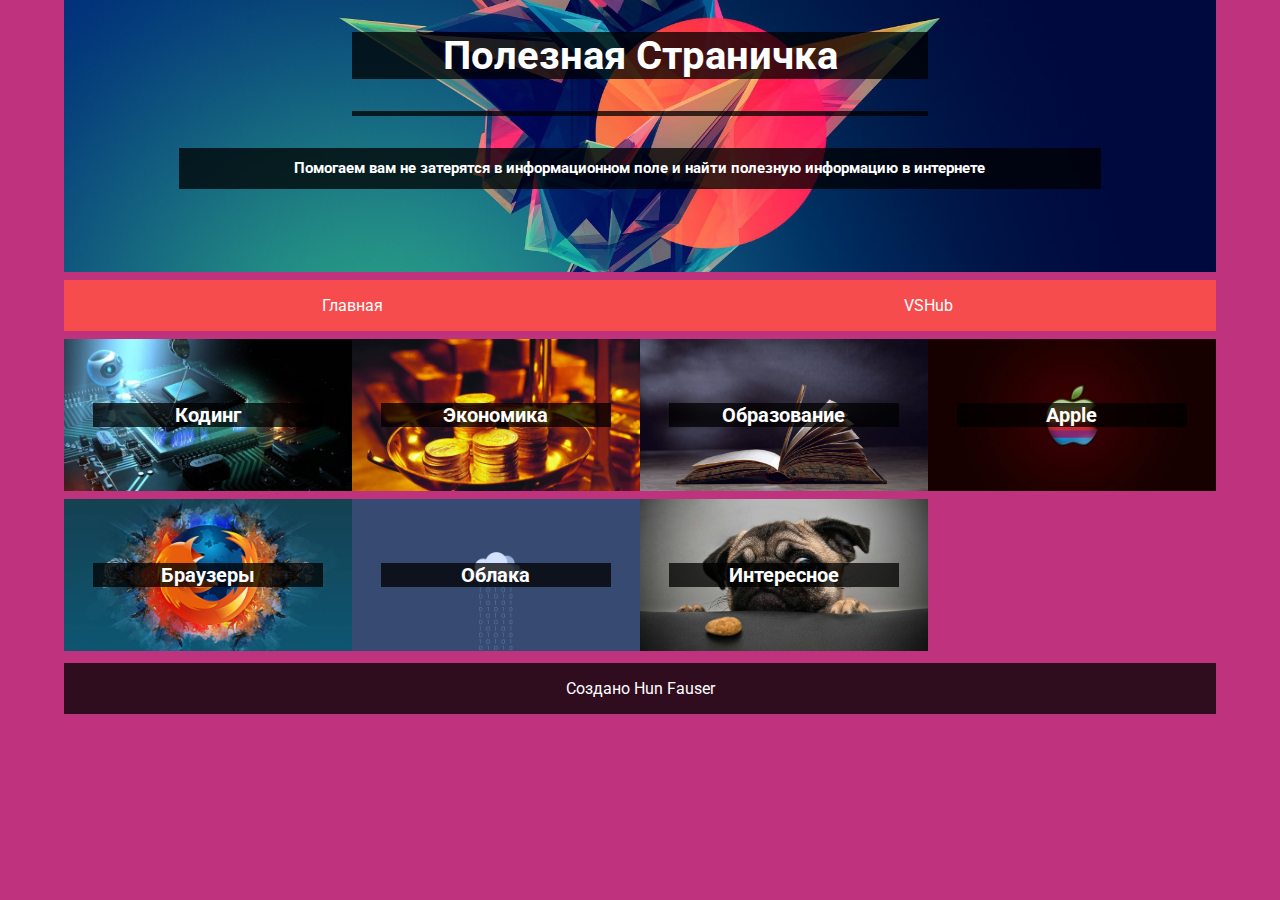
<file: index.html>
<!doctype html>
<html lang="en">
<head>
	<meta charset="UTF-8">
	<title>Полезная Страничка</title>
	<link rel="stylesheet" href="style.css">
</head>
<body>
	<div class="container">

		<header id="main-page">
			<h1>Полезная Страничка</h1>
			<div class="line"></div>
			<h3 class="description">Помогаем вам не затерятся в информационном поле и найти полезную информацию в интернете</h3>
		</header>

		<nav>
			<ul>
				<a href="#"><li>Главная</li></a><!--
			 --><a href="http://vshub.wordpress.com" target="_blank"><li>VSHub</li></a>
			</ul>
		</nav>

		<a href="coding.html"><div class="section" id="coding-page">
			<h2>Кодинг</h2>
		</div></a><!--
	 --><a href="economic.html"><div class="section" id="economic-page">
			<h2>Экономика</h2>
		</div><!--
	 --><a href="education.html"><div class="section" id="education-page">
			<h2>Образование</h2>
		</div><!--
	 --><a href="apple.html"><div class="section" id="apple-page">
			<h2>Apple</h2>
		</div><!--
	 --><a href="browser.html"><div class="section" id="browser-page">
			<h2>Браузеры</h2>
		</div><!--
	 --><a href="cloud.html"><div class="section" id="cloud-page">
			<h2>Облака</h2>
		</div></a><!--
	 --><a href="interesting.html"><div class="section" id="interesting-page">
			<h2>Интересное</h2>
		</div></a>

		<footer>Создано Hun Fauser</footer>
	</div>
</body>
</html>
</file>
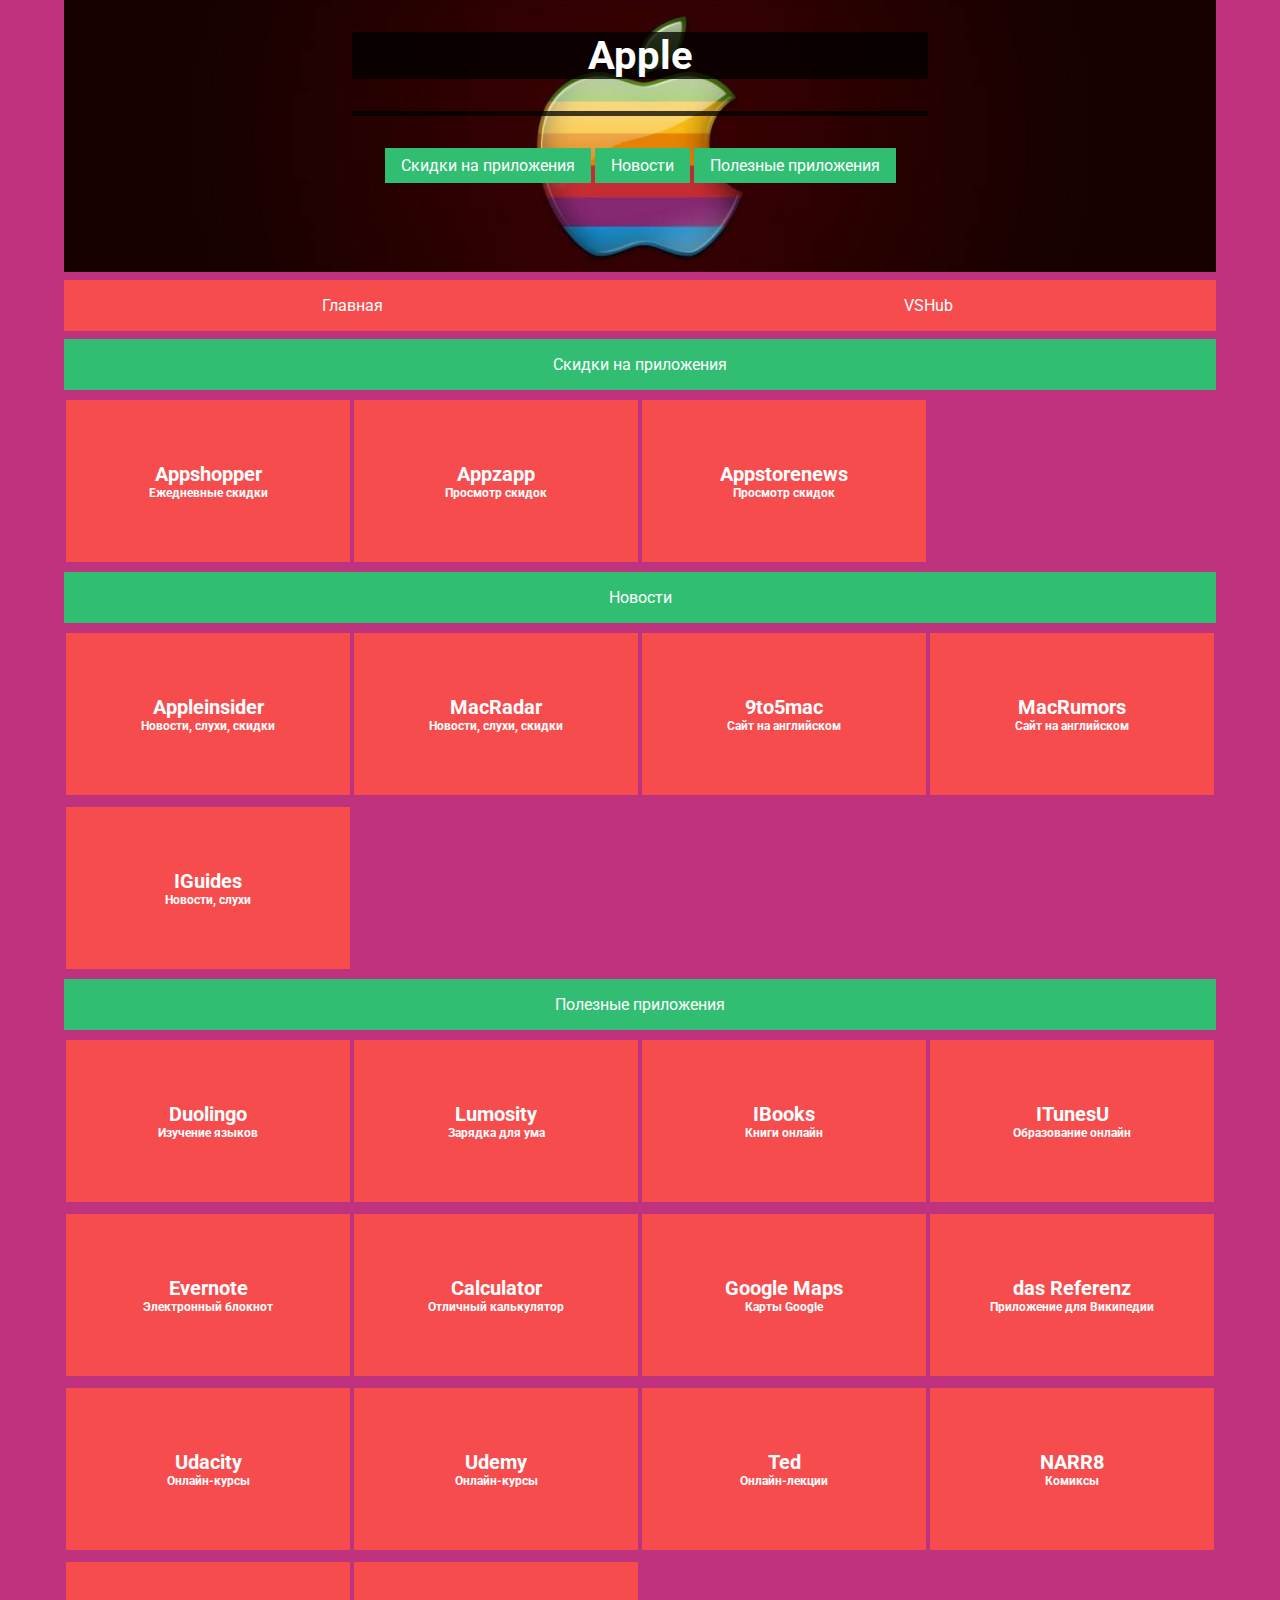
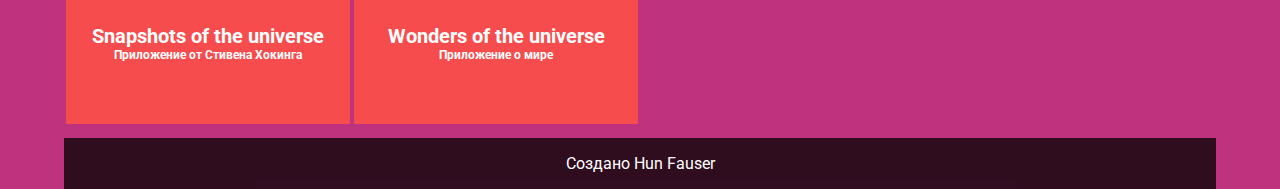
<file: apple.html>
<!doctype html>
<html lang="en">
<head>
	<meta charset="UTF-8">
	<title>Apple</title>
	<link rel="stylesheet" href="style.css">
</head>
<body>
    <div class="container">

		<header id="apple-page">
			<h1>Apple</h1>
			<div class="line"></div>
			<a href="#sales"><p class="nav-links">Скидки на приложения</p></a>
			<a href="#news"><p class="nav-links">Новости</p></a>
			<a href="#useful-apps"><p class="nav-links">Полезные приложения</p></a>
		</header>

		<nav>
			<ul>
				<a href="index.html"><li>Главная</li></a><!--
			 --><a href="http://vshub.wordpress.com" target="_blank"><li>VSHub</li></a>
			</ul>
		</nav>

		<div class="section-group" id="sales">Скидки на приложения</div>
		    <a href="http://appshopper.com/"><div class="section article">
				<h2>Appshopper</h2>
				<h3>Ежедневные скидки</h3>
			</div></a><!--
	     --><a href="http://appzapp.us/Index.html"><div class="section article">
				<h2>Appzapp</h2>
				<h3>Просмотр скидок</h3>
			</div></a><!--
	     --><a href="http://appstorenews.ru/deals/?cst=1"><div class="section article">
				<h2>Appstorenews</h2>
				<h3>Просмотр скидок</h3>
			</div></a><!--
	     -->

	    <div class="section-group" id="news">Новости</div>
		    <a href="http://appleinsider.ru"><div class="section article">
				<h2>Appleinsider</h2>
				<h3>Новости, слухи, скидки</h3>
			</div></a><!--
	     --><a href="http://macradar.ru/"><div class="section article">
				<h2>MacRadar</h2>
				<h3>Новости, слухи, скидки</h3>
			</div></a><!--
	     --><a href="http://9to5mac.com/"><div class="section article">
				<h2>9to5mac</h2>
				<h3>Сайт на английском</h3>
			</div></a><!--
	     --><a href="http://www.macrumors.com/"><div class="section article">
				<h2>MacRumors</h2>
				<h3>Сайт на английском</h3>
			</div></a><!--
	     --><a href="http://www.iguides.ru/"><div class="section article">
				<h2>IGuides</h2>
				<h3>Новости, слухи</h3>
			</div></a><!--
	     -->

	    <div class="section-group" id="useful-apps">Полезные приложения</div>
	        <a href="https://itunes.apple.com/app/duolingo-learn-spanish-french/id570060128?mt=8"><div class="section article">
				<h2>Duolingo</h2>
				<h3>Изучение языков</h3>
			</div></a><!--
	     --><a href="https://itunes.apple.com/us/app/lumosity-mobile/id577232024?mt=8"><div class="section article">
				<h2>Lumosity</h2>
				<h3>Зарядка для ума</h3>
			</div></a><!--
	     --><a href="https://itunes.apple.com/us/app/ibooks/id364709193"><div class="section article">
				<h2>IBooks</h2>
				<h3>Книги онлайн</h3>
			</div></a><!--
	     --><a href="https://itunes.apple.com/us/app/itunes-u/id490217893?ls=1&mt=8"><div class="section article">
				<h2>ITunesU</h2>
				<h3>Образование онлайн</h3>
			</div></a><!--
	     --><a href="https://itunes.apple.com/us/app/evernote/id281796108?mt=8"><div class="section article">
				<h2>Evernote</h2>
				<h3>Электронный блокнот</h3>
			</div></a><!--
	     --><a href="https://itunes.apple.com/us/app/calculator/id458535809?mt=8"><div class="section article">
				<h2>Calculator</h2>
				<h3>Отличный калькулятор</h3>
			</div></a><!--
	     --><a href="https://itunes.apple.com/us/app/google-maps/id585027354?mt=8"><div class="section article">
				<h2>Google Maps</h2>
				<h3>Карты Google</h3>
			</div></a><!--
	     --><a href="https://itunes.apple.com/ru/app/das-referenz-wikipedia/id835944149"><div class="section article">
				<h2>das Referenz</h2>
				<h3>Приложение для Википедии</h3>
			</div></a><!--
	     --><a href="https://itunes.apple.com/us/app/udacity/id819700933?mt=8"><div class="section article">
				<h2>Udacity</h2>
				<h3>Онлайн-курсы</h3>
			</div></a><!--
	     --><a href="https://itunes.apple.com/us/app/udemy/id562413829?mt=8"><div class="section article">
				<h2>Udemy</h2>
				<h3>Онлайн-курсы</h3>
			</div></a><!--
	     --><a href="https://itunes.apple.com/cz/app/ted/id376183339?mt=8"><div class="section article">
				<h2>Ted</h2>
				<h3>Онлайн-лекции</h3>
			</div></a><!--
	     --><a href="https://itunes.apple.com/cz/app/narr8-free-channel-interactive/id559770353?mt=8"><div class="section article">
				<h2>NARR8</h2>
				<h3>Комиксы</h3>
			</div></a><!--
	     --><a href="https://itunes.apple.com/cz/app/stephen-hawkings-snapshots/id714306520?mt=8"><div class="section article">
				<h2>Snapshots of the universe</h2>
				<h3>Приложение от Стивена Хокинга</h3>
			</div></a><!--
	     --><a href="https://itunes.apple.com/cz/app/brian-coxs-wonders-universe/id508465867?mt=8"><div class="section article">
				<h2>Wonders of the universe</h2>
				<h3>Приложение о мире</h3>
			</div></a><!--
	     -->
	
	<footer>Создано Hun Fauser</footer>
</body>
</html>

<!--
<a href="#"><div class="section article">
				<h2>#</h2>
				<h3>#</h3>
			</div></a><!--
	     -->
</file>
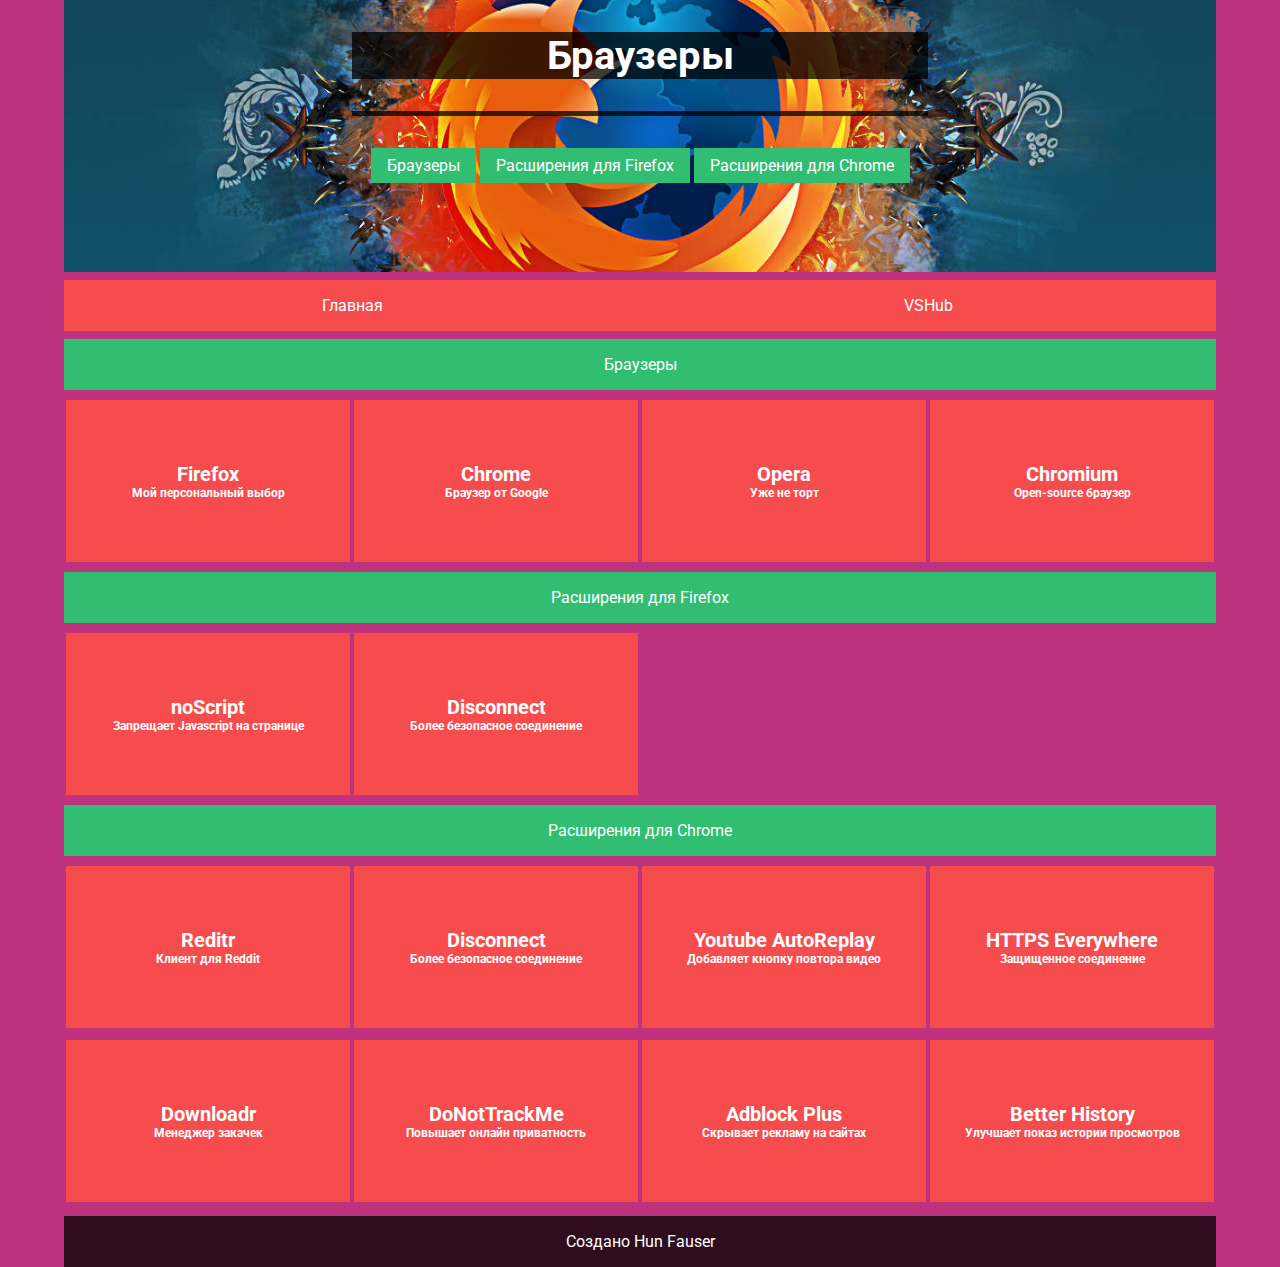
<file: browser.html>
<!doctype html>
<html lang="en">
<head>
	<meta charset="UTF-8">
	<title>Браузеры</title>
	<link rel="stylesheet" href="style.css">
</head>
<body>

	<div class="container">

		<header id="browser-page">
			<h1>Браузеры</h1>
			<div class="line"></div>
			<a href="#browsers"><p class="nav-links">Браузеры</p></a>
			<a href="#browser-addons-firefox"><p class="nav-links">Расширения для Firefox</p></a>
			<a href="#browser-addons-chrome"><p class="nav-links">Расширения для Chrome</p></a>
		</header>

		<nav>
			<ul>
				<a href="index.html"><li>Главная</li></a><!--
			 --><a href="http://vshub.wordpress.com" target="_blank"><li>VSHub</li></a>
			</ul>
		</nav>

		<div class="section-group" id="browsers">Браузеры</div>
		    <a href="https://www.mozilla.org/en-US/firefox/new/"><div class="section article">
				<h2>Firefox</h2>
				<h3>Мой персональный выбор</h3>
			</div></a><!--
	     --><a href="https://www.google.com/chrome/browser/"><div class="section article">
				<h2>Chrome</h2>
				<h3>Браузер от Google</h3>
			</div></a><!--
	     --><a href="http://www.opera.com/"><div class="section article">
				<h2>Opera</h2>
				<h3>Уже не торт</h3>
			</div></a><!--
	     --><a href="http://www.chromium.org/"><div class="section article">
				<h2>Chromium</h2>
				<h3>Open-source браузер</h3>
			</div></a><!--
	     -->

	    <div class="section-group" id="browser-addons-firefox">Расширения для Firefox</div>
		    <a href="https://addons.mozilla.org/en-US/firefox/addon/noscript/?src=search"><div class="section article">
				<h2>noScript</h2>
				<h3>Запрещает Javascript на странице</h3>
			</div></a><!--
	     --><a href="https://addons.mozilla.org/en-US/firefox/addon/disconnect/?src=search"><div class="section article">
				<h2>Disconnect</h2>
				<h3>Более безопасное соединение</h3>
			</div></a><!--
	     -->

	    <div class="section-group" id="browser-addons-chrome">Расширения для Chrome</div>
		    <a href="https://chrome.google.com/webstore/detail/reditr-the-best-reddit-cl/pmfcbbijgnhoebddbjpmlikabnbnddgb"><div class="section article">
				<h2>Reditr</h2>
				<h3>Клиент для Reddit</h3>
			</div></a><!--
	     --><a href="https://chrome.google.com/webstore/detail/disconnect/jeoacafpbcihiomhlakheieifhpjdfeo"><div class="section article">
				<h2>Disconnect</h2>
				<h3>Более безопасное соединение</h3>
			</div></a><!--
	     --><a href="https://chrome.google.com/webstore/detail/auto-replay-for-youtube/kanbnempkjnhadplbfgdaagijdbdbjeb"><div class="section article">
				<h2>Youtube AutoReplay</h2>
				<h3>Добавляет кнопку повтора видео</h3>
			</div></a><!--
	     --><a href="https://chrome.google.com/webstore/detail/gcbommkclmclpchllfjekcdonpmejbdp"><div class="section article">
				<h2>HTTPS Everywhere</h2>
				<h3>Защищенное соединение</h3>
			</div></a><!--
	     --><a href="https://chrome.google.com/webstore/detail/downloadr-download-manage/gjihnjejboipjmadkpmknccijhibnpfe"><div class="section article">
				<h2>Downloadr</h2>
				<h3>Менеджер закачек</h3>
			</div></a><!--
	     --><a href="https://chrome.google.com/webstore/detail/donottrackme-online-priva/epanfjkfahimkgomnigadpkobaefekcd"><div class="section article">
				<h2>DoNotTrackMe</h2>
				<h3>Повышает онлайн приватность</h3>
			</div></a><!--
	     --><a href="https://chrome.google.com/webstore/detail/adblock-plus/cfhdojbkjhnklbpkdaibdccddilifddb"><div class="section article">
				<h2>Adblock Plus</h2>
				<h3>Скрывает рекламу на сайтах</h3>
			</div></a><!--
	     --><a href="https://chrome.google.com/webstore/detail/better-history/obciceimmggglbmelaidpjlmodcebijb"><div class="section article">
				<h2>Better History</h2>
				<h3>Улучшает показ истории просмотров</h3>
			</div></a><!--
	     -->
    
    <footer>Создано Hun Fauser</footer>
	</div>
</body>
</html>

<!--
<a href="#"><div class="section article">
				<h2>#</h2>
				<h3>#</h3>
			</div></a><!--
	     -->
</file>
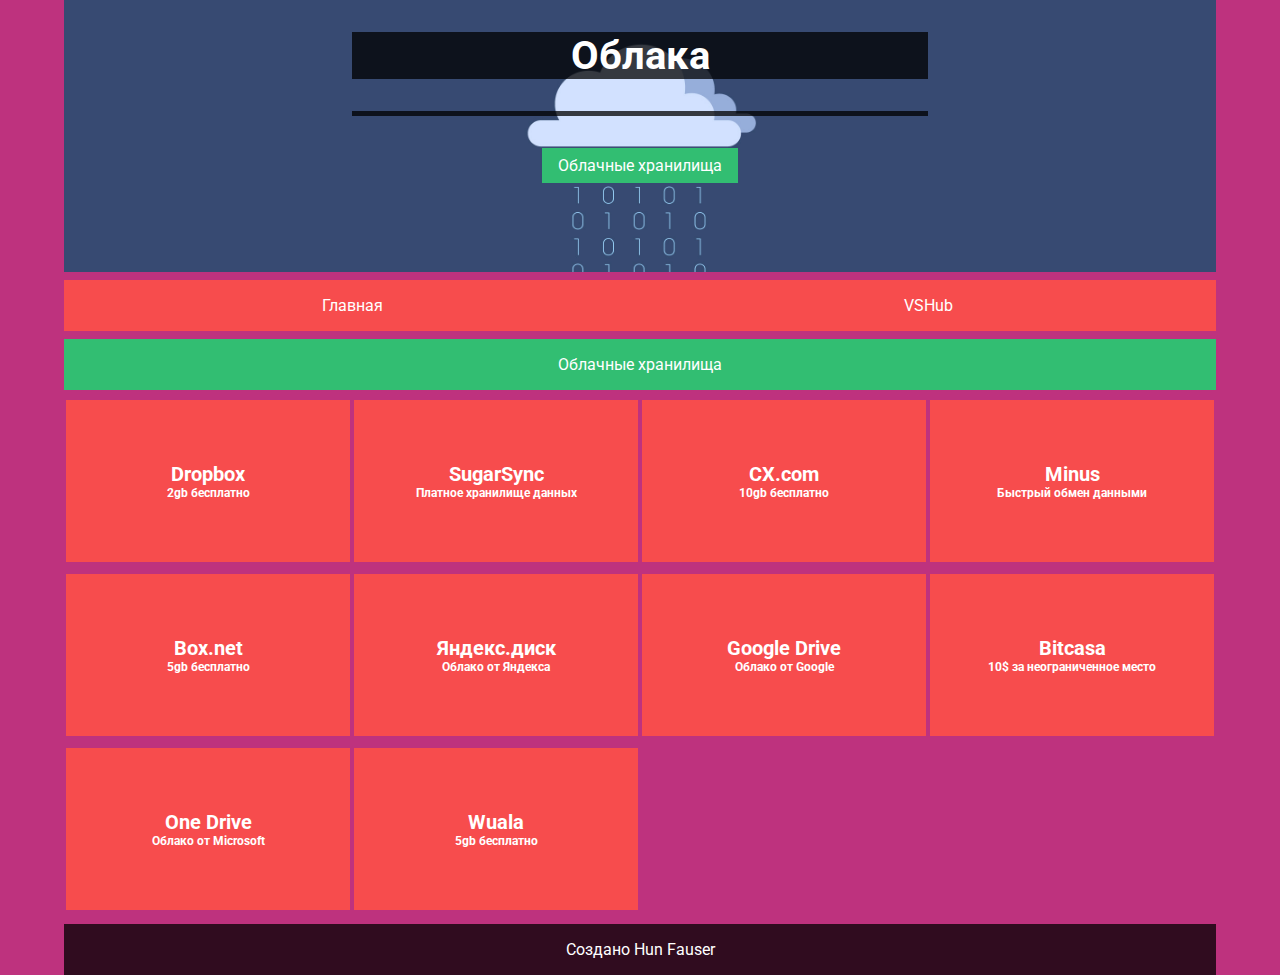
<file: cloud.html>
<!doctype html>
<html lang="en">
<head>
	<meta charset="UTF-8">
	<title>Облака</title>
	<link rel="stylesheet" href="style.css">
</head>
<body>
    <div class="container">

		<header id="cloud-page">
			<h1>Облака</h1>
			<div class="line"></div>
			<a href="#cloud-storage"><p class="nav-links">Облачные хранилища</p></a>
		</header>

		<nav>
			<ul>
				<a href="index.html"><li>Главная</li></a><!--
			 --><a href="http://vshub.wordpress.com" target="_blank"><li>VSHub</li></a>
			</ul>
		</nav>

		<div class="section-group" id="cloud-storage">Облачные хранилища</div>
		    <a href="https://www.dropbox.com/"><div class="section article">
				<h2>Dropbox</h2>
				<h3>2gb бесплатно</h3>
			</div></a><!--
	     --><a href="https://www.sugarsync.com/"><div class="section article">
				<h2>SugarSync</h2>
				<h3>Платное хранилище данных</h3>
			</div></a><!--
	     --><a href="https://www.cx.com/"><div class="section article">
				<h2>CX.com</h2>
				<h3>10gb бесплатно</h3>
			</div></a><!--
	     --><a href="http://minus.com/"><div class="section article">
				<h2>Minus</h2>
				<h3>Быстрый обмен данными</h3>
			</div></a><!--
	     --><a href="https://www.box.com/"><div class="section article">
				<h2>Box.net</h2>
				<h3>5gb бесплатно</h3>
			</div></a><!--
	     --><a href="https://disk.yandex.ru/?auth=1&retpath=https%3A%2F%2Fdisk.yandex.ru%2F"><div class="section article">
				<h2>Яндекс.диск</h2>
				<h3>Облако от Яндекса</h3>
			</div></a><!--
	     --><a href="https://drive.google.com/"><div class="section article">
				<h2>Google Drive</h2>
				<h3>Облако от Google</h3>
			</div></a><!--
	     --><a href="http://bitcasa.com"><div class="section article">
				<h2>Bitcasa</h2>
				<h3>10$ за неограниченное место</h3>
			</div></a><!--
	     --><a href="https://onedrive.live.com/about/en-us/"><div class="section article">
				<h2>One Drive</h2>
				<h3>Облако от Microsoft</h3>
			</div></a><!--
	     --><a href="http://www.wuala.com/"><div class="section article">
				<h2>Wuala</h2>
				<h3>5gb бесплатно</h3>
			</div></a><!--
	     -->
	
	<footer>Создано Hun Fauser</footer>
</body>
</html>

<!--
<a href="#"><div class="section article">
				<h2>#</h2>
				<h3>#</h3>
			</div></a><!--
	     -->
</file>
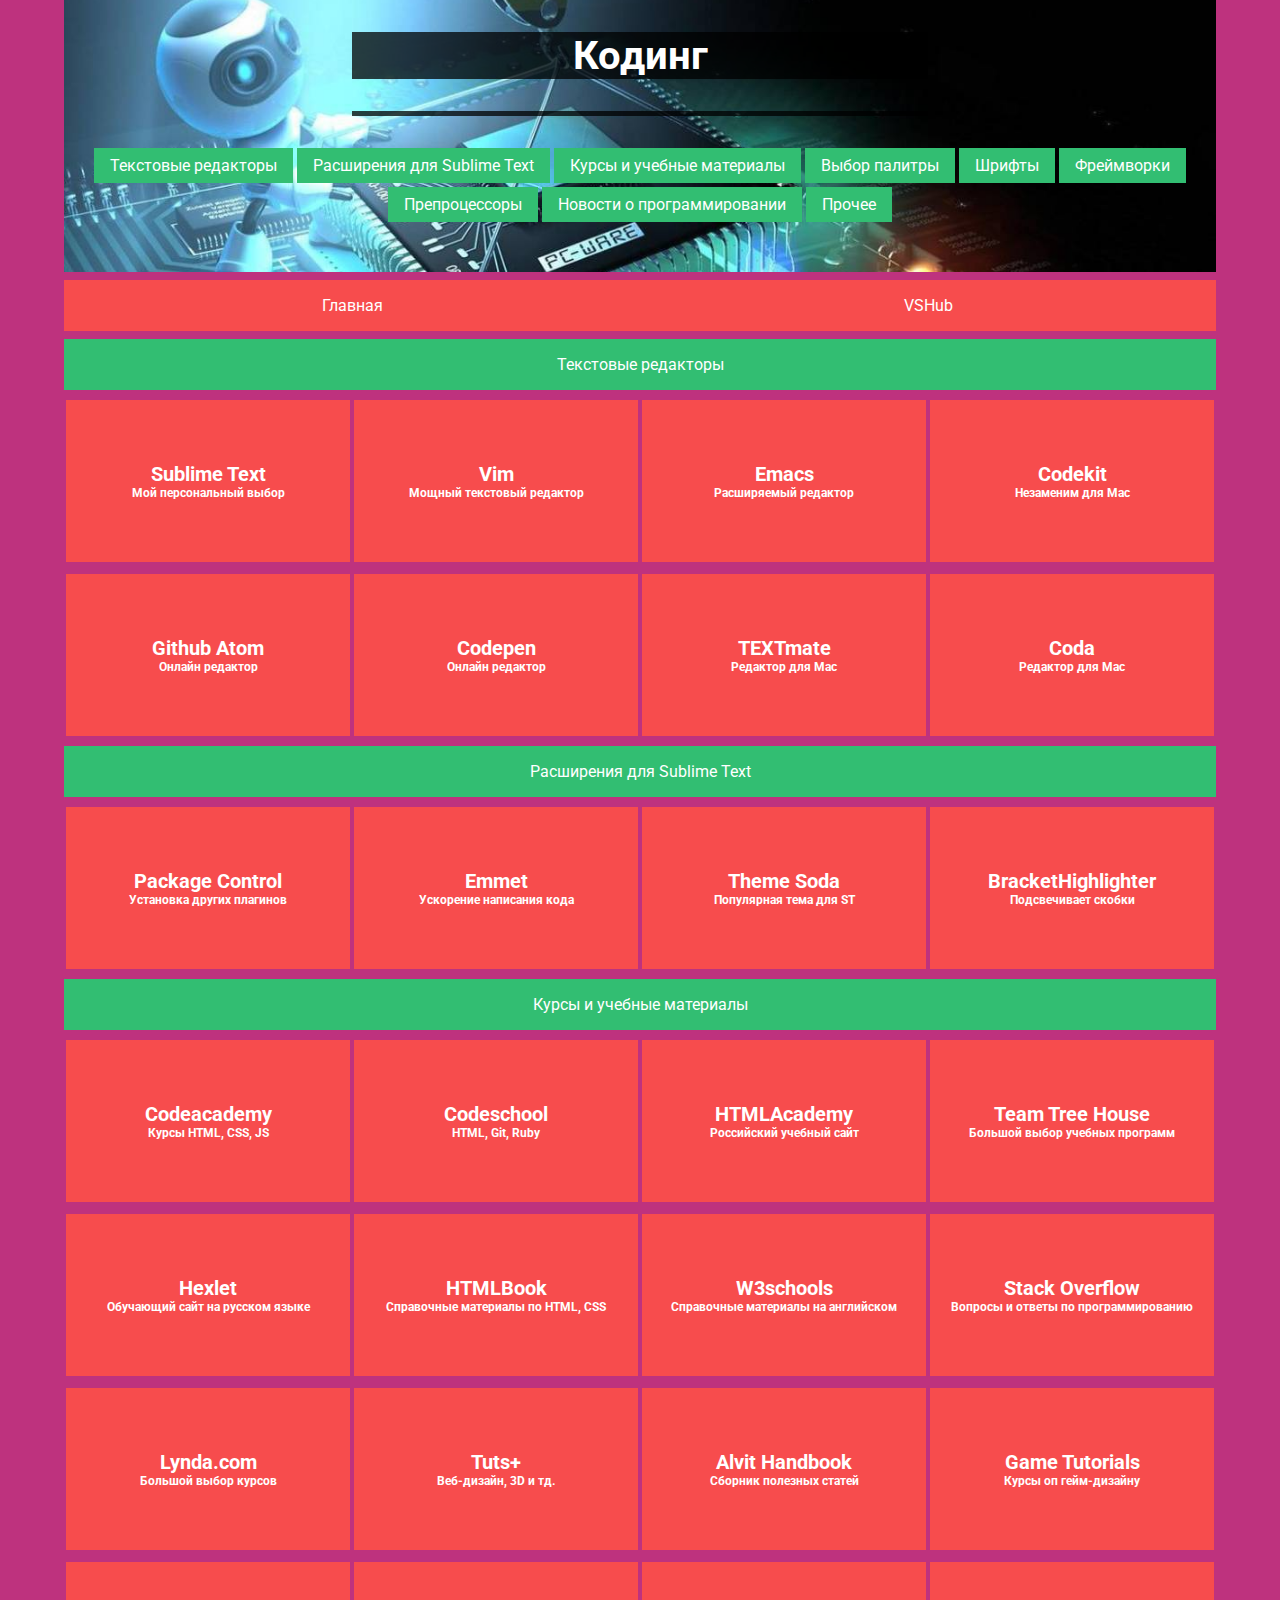
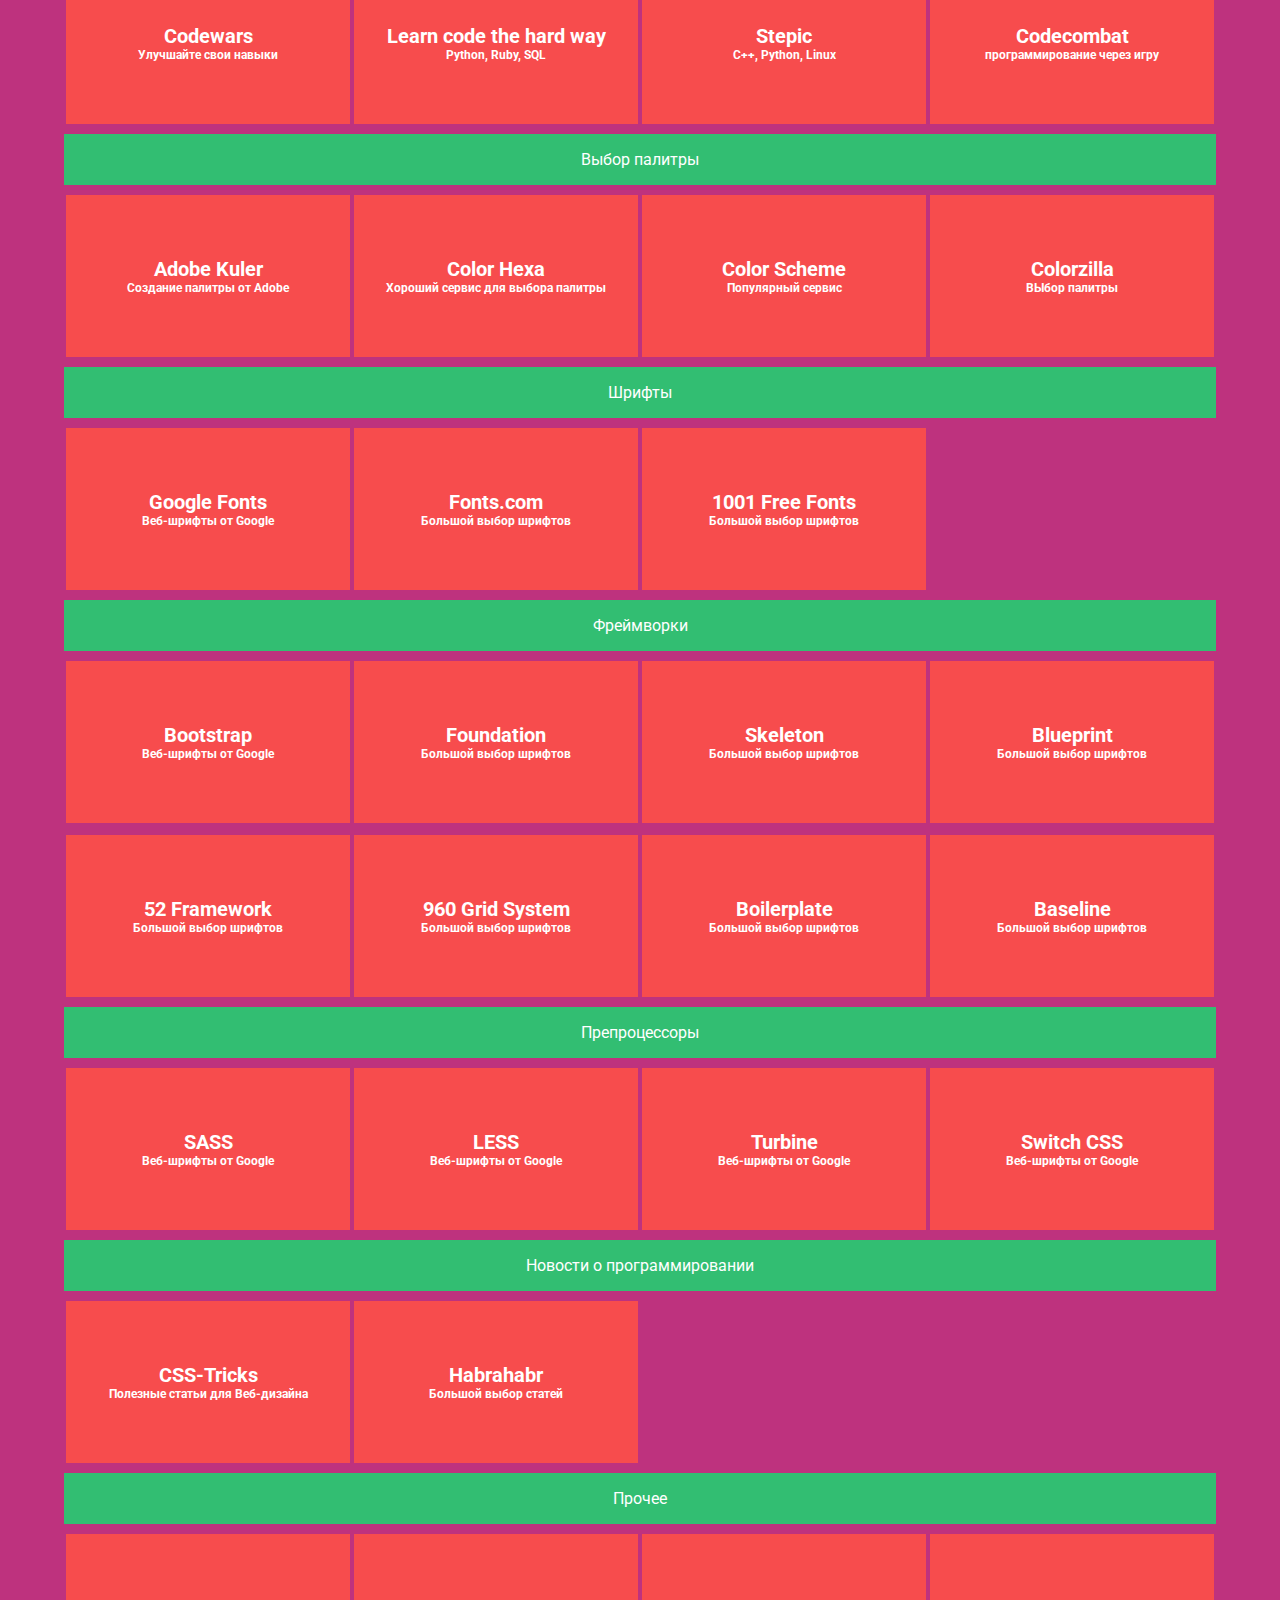
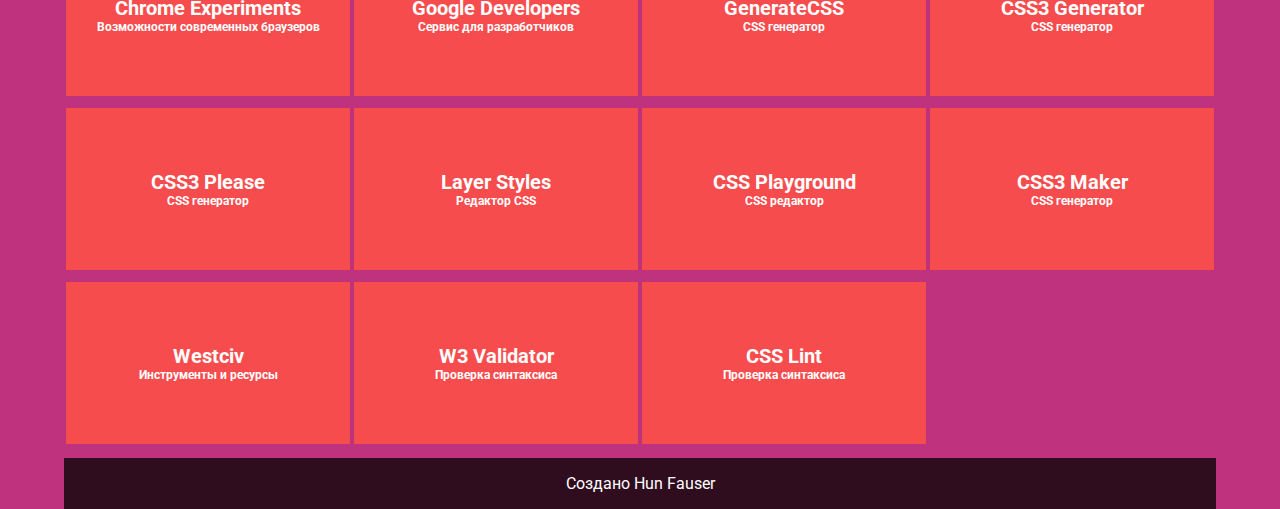
<file: coding.html>
<!doctype html>
<html lang="en">
<head>
	<meta charset="UTF-8">
	<title>Кодинг</title>
	<link rel="stylesheet" href="style.css">
</head>
<body>

	<div class="container">

		<header id="coding-page">
			<h1>Кодинг</h1>
			<div class="line"></div>
			<a href="#text-editors"><p class="nav-links">Текстовые редакторы</p></a>
			<a href="#sublime-text-addons"><p class="nav-links">Расширения для Sublime Text</p></a>
			<a href="#courses"><p class="nav-links">Курсы и учебные материалы</p></a>
			<a href="#color-picker"><p class="nav-links">Выбор палитры</p></a>
			<a href="#fonts"><p class="nav-links">Шрифты</p></a>
			<a href="#frameworks"><p class="nav-links">Фреймворки</p></a>
			<a href="#preprocessors"><p class="nav-links">Препроцессоры</p></a>
			<a href="#code-news"><p class="nav-links">Новости о программировании</p></a>
			<a href="#other"><p class="nav-links">Прочее</p></a>
		</header>

		<nav>
			<ul>
				<a href="index.html"><li>Главная</li></a><!--
			 --><a href="http://vshub.wordpress.com" target="_blank"><li>VSHub</li></a>
			</ul>
		</nav>

		<div class="section-group" id="text-editors">Текстовые редакторы</div>
		    <a href="http://www.sublimetext.com/"><div class="section article">
				<h2>Sublime Text</h2>
				<h3>Мой персональный выбор</h3>
			</div></a><!--
	     --><a href="http://www.vim.org/"><div class="section article">
				<h2>Vim</h2>
				<h3>Мощный текстовый редактор</h3>
			</div></a><!--
	     --><a href="http://www.gnu.org/software/emacs/"><div class="section article">
				<h2>Emacs</h2>
				<h3>Расширяемый редактор</h3>
			</div></a><!--
	     --><a href="http://incident57.com/codekit/"><div class="section article">
				<h2>Codekit</h2>
				<h3>Незаменим для Mac</h3>
			</div></a><!--
	     --><a href="https://atom.io/"><div class="section article">
				<h2>Github Atom</h2>
				<h3>Онлайн редактор</h3>
			</div></a><!--
	     --><a href="http://codepen.io/"><div class="section article">
				<h2>Codepen</h2>
				<h3>Онлайн редактор</h3>
			</div></a><!--
	     --><a href="http://macromates.com/"><div class="section article">
				<h2>TEXTmate</h2>
				<h3>Редактор для Mac</h3>
			</div></a><!--
	     --><a href="https://www.panic.com/coda/"><div class="section article">
				<h2>Coda</h2>
				<h3>Редактор для Mac</h3>
			</div></a><!--
	     -->

        <div class="section-group" id="sublime-text-addons">Расширения для Sublime Text</div>
			<a href="https://sublime.wbond.net/"><div class="section article">
				<h2>Package Control</h2>
				<h3>Установка других плагинов</h3>
			</div></a><!--
	     --><a href="http://emmet.io/"><div class="section article">
				<h2>Emmet</h2>
				<h3>Ускорение написания кода</h3>
			</div></a><!--
	     --><a href="https://sublime.wbond.net/packages/Theme%20-%20Soda"><div class="section article">
				<h2>Theme Soda</h2>
				<h3>Популярная тема для ST</h3>
			</div></a><!--
	     --><a href="https://sublime.wbond.net/packages/BracketHighlighter"><div class="section article">
				<h2>Bracket​Highlighter</h2>
				<h3>Подсвечивает скобки</h3>
			</div></a><!--
	     -->

	    <div class="section-group" id="courses">Курсы и учебные материалы</div>
			<a href="http://codeacademy.com/"><div class="section article">
				<h2>Codeacademy</h2>
				<h3>Курсы HTML, CSS, JS</h3>
			</div></a><!--
	     --><a href="http://codeschool.com/"><div class="section article">
				<h2>Codeschool</h2>
				<h3>HTML, Git, Ruby</h3>
			</div></a><!--
	     --><a href="http://htmlacademy.ru/"><div class="section article">
				<h2>HTMLAcademy</h2>
				<h3>Российский учебный сайт</h3>
			</div></a><!--
	     --><a href="http://teamtreehouse.com/"><div class="section article">
				<h2>Team Tree House</h2>
				<h3>Большой выбор учебных программ</h3>
			</div></a><!--
	     --><a href="http://hexlet.org"><div class="section article">
				<h2>Hexlet</h2>
				<h3>Обучающий сайт на русском языке</h3>
			</div></a><!--
	     --><a href="http://htmlbook.ru/"><div class="section article">
				<h2>HTMLBook</h2>
				<h3>Справочные материалы по HTML, CSS</h3>
			</div></a><!--
	     --><a href="http://www.w3schools.com/"><div class="section article">
				<h2>W3schools</h2>
				<h3>Справочные материалы на английском</h3>
			</div></a><!--
	     --><a href="http://stackoverflow.com/"><div class="section article">
				<h2>Stack Overflow</h2>
				<h3>Вопросы и ответы по программированию</h3>
			</div></a><!--
	     --><a href="http://lynda.com"><div class="section article">
				<h2>Lynda.com</h2>
				<h3>Большой выбор курсов</h3>
			</div></a><!--
	     --><a href="http://tutorials.tutsplus.com/"><div class="section article">
				<h2>Tuts+</h2>
				<h3>Веб-дизайн, 3D и тд.</h3>
			</div></a><!--
	     --><a href="http://www.alvit.de/handbook/"><div class="section article">
				<h2>Alvit Handbook</h2>
				<h3>Сборник полезных статей</h3>
			</div></a><!--
			--><a href="http://www.gametutorials.com/"><div class="section article">
				<h2>Game Tutorials</h2>
				<h3>Курсы оп гейм-дизайну</h3>
			</div></a><!--
			--><a href="http://www.codewars.com/"><div class="section article">
				<h2>Codewars</h2>
				<h3>Улучшайте свои навыки</h3>
			</div></a><!--
			--><a href="http://learncodethehardway.org/"><div class="section article">
				<h2>Learn code the hard way</h2>
				<h3>Python, Ruby, SQL</h3>
			</div></a><!--
			--><a href="https://stepic.org/"><div class="section article">
				<h2>Stepic</h2>
				<h3>C++, Python, Linux</h3>
			</div></a><!--
			--><a href="http://codecombat.com/"><div class="section article">
			<h2>Codecombat</h2>
			<h3>программирование через игру</h3>
		</div></a><!--
		-->

	    <div class="section-group" id="color-picker">Выбор палитры</div>
            <a href="https://kuler.adobe.com/create/color-wheel/"><div class="section article">
				<h2>Adobe Kuler</h2>
				<h3>Создание палитры от Adobe</h3>
			</div></a><!--
	     --><a href="http://www.colorhexa.com/"><div class="section article">
				<h2>Color Hexa</h2>
				<h3>Хороший сервис для выбора палитры</h3>
			</div></a><!--
	     --><a href="http://colorschemedesigner.com/"><div class="section article">
				<h2>Color Scheme</h2>
				<h3>Популярный сервис</h3>
			</div></a><!--
	     --><a href="http://www.colorzilla.com/"><div class="section article">
				<h2>Colorzilla</h2>
				<h3>ВЫбор палитры</h3>
			</div></a><!--
	     -->

	    <div class="section-group" id="fonts">Шрифты</div>
            <a href="https://www.google.com/fonts/"><div class="section article">
				<h2>Google Fonts</h2>
				<h3>Веб-шрифты от Google</h3>
			</div></a><!--
	     --><a href="http://www.fonts.com/"><div class="section article">
				<h2>Fonts.com</h2>
				<h3>Большой выбор шрифтов</h3>
			</div></a><!--
	     --><a href="http://www.1001freefonts.com/"><div class="section article">
				<h2>1001 Free Fonts</h2>
				<h3>Большой выбор шрифтов</h3>
			</div></a><!--
	     -->

	    <div class="section-group" id="frameworks">Фреймворки</div>
            <a href="http://getbootstrap.com/"><div class="section article">
				<h2>Bootstrap</h2>
				<h3>Веб-шрифты от Google</h3>
			</div></a><!--
	     --><a href="http://foundation.zurb.com/"><div class="section article">
				<h2>Foundation</h2>
				<h3>Большой выбор шрифтов</h3>
			</div></a><!--
	     --><a href="http://www.getskeleton.com/"><div class="section article">
				<h2>Skeleton</h2>
				<h3>Большой выбор шрифтов</h3>
			</div></a><!--
	     --><a href="http://blueprintcss.org/"><div class="section article">
				<h2>Blueprint</h2>
				<h3>Большой выбор шрифтов</h3>
			</div></a><!--
	     --><a href="http://52framework.com/"><div class="section article">
				<h2>52 Framework</h2>
				<h3>Большой выбор шрифтов</h3>
			</div></a><!--
	     --><a href="http://960.gs/"><div class="section article">
				<h2>960 Grid System</h2>
				<h3>Большой выбор шрифтов</h3>
			</div></a><!--
	     --><a href="http://html5boilerplate.com/"><div class="section article">
				<h2>Boilerplate</h2>
				<h3>Большой выбор шрифтов</h3>
			</div></a><!--
	     --><a href="http://baselinecss.com/"><div class="section article">
				<h2>Baseline</h2>
				<h3>Большой выбор шрифтов</h3>
			</div></a><!--
	     -->

	    <div class="section-group" id="preprocessors">Препроцессоры</div>
            <a href="http://sass-lang.com/"><div class="section article">
				<h2>SASS</h2>
				<h3>Веб-шрифты от Google</h3>
			</div></a><!--
	     --><a href="http://lesscss.org/"><div class="section article">
				<h2>LESS</h2>
				<h3>Веб-шрифты от Google</h3>
			</div></a><!--
	     --><a href="http://turbinecss.org/"><div class="section article">
				<h2>Turbine</h2>
				<h3>Веб-шрифты от Google</h3>
			</div></a><!--
	     --><a href="http://switchcss.sourceforge.net/"><div class="section article">
				<h2>Switch CSS</h2>
				<h3>Веб-шрифты от Google</h3>
			</div></a>

	    <div class="section-group" id="code-news">Новости о программировании</div>
	        <a href="http://css-tricks.com/"><div class="section article">
				<h2>CSS-Tricks</h2>
				<h3>Полезные статьи для Веб-дизайна</h3>
			</div></a><!--
	     --><a href="http://habrahabr.ru/"><div class="section article">
				<h2>Habrahabr</h2>
				<h3>Большой выбор статей</h3>
			</div></a><!--
	     -->

	    <div class="section-group" id="other">Прочее</div>
	        <a href="http://www.chromeexperiments.com/"><div class="section article">
				<h2>Chrome Experiments</h2>
				<h3>Возможности современных браузеров</h3>
			</div></a><!--
	     --><a href="https://developers.google.com/"><div class="section article">
				<h2>Google Developers</h2>
				<h3>Сервис для разработчиков</h3>
			</div></a><!--
	     --><a href="http://www.generatecss.com/"><div class="section article">
				<h2>GenerateCSS</h2>
				<h3>CSS генератор</h3>
			</div></a><!--
	     --><a href="http://css3generator.com/"><div class="section article">
				<h2>CSS3 Generator</h2>
				<h3>CSS генератор</h3>
			</div></a><!--
	     --><a href="http://css3please.com/"><div class="section article">
				<h2>CSS3 Please</h2>
				<h3>CSS генератор</h3>
			</div></a><!--
	     --><a href="http://www.layerstyles.org/"><div class="section article">
				<h2>Layer Styles</h2>
				<h3>Редактор CSS</h3>
			</div></a><!--
	     --><a href="http://css3playground.com/"><div class="section article">
				<h2>CSS Playground</h2>
				<h3>CSS редактор</h3>
			</div></a><!--
	     --><a href="http://css-maker.com/"><div class="section article">
				<h2>CSS3 Maker</h2>
				<h3>CSS генератор</h3>
			</div></a><!--
	     --><a href="http://westciv.com/"><div class="section article">
				<h2>Westciv</h2>
				<h3>Инструменты и ресурсы</h3>
			</div></a><!--
	     --><a href="http://validator.w3.org/"><div class="section article">
				<h2>W3 Validator</h2>
				<h3>Проверка синтаксиса</h3>
			</div></a><!--
	     --><a href="http://csslint.net/"><div class="section article">
				<h2>CSS Lint</h2>
				<h3>Проверка синтаксиса</h3>
			</div></a><!--
	     -->

    <footer>Создано Hun Fauser</footer>
	</div>
</body>
</html>

<!--
<a href="#"><div class="section article">
	<h2>#</h2>
	<h3>#</h3>
</div></a><!--
-->
</file>
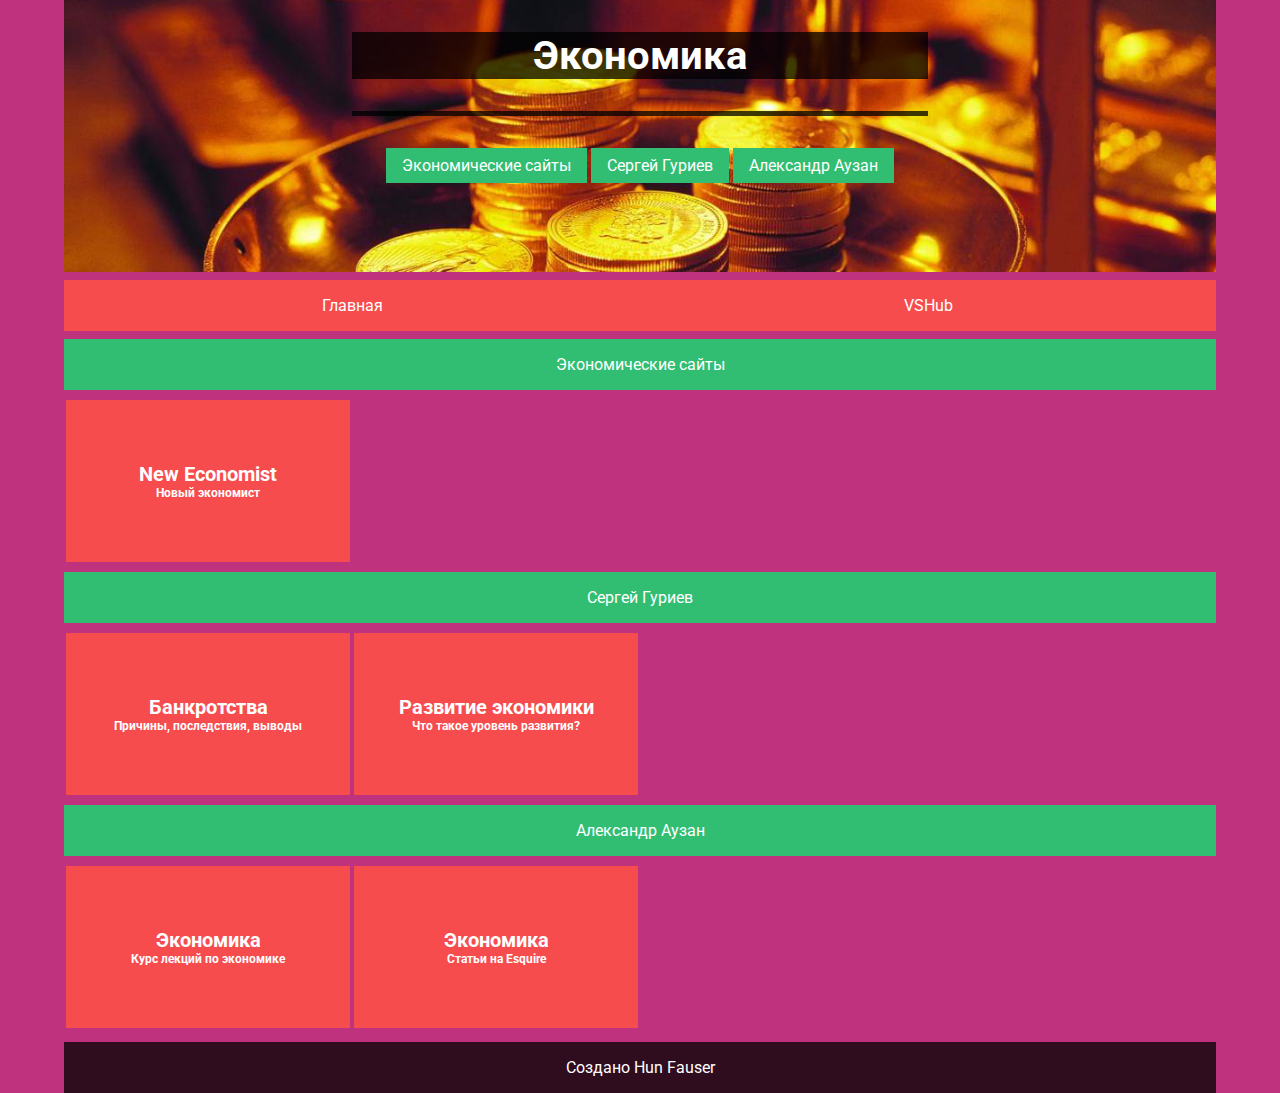
<file: economic.html>
<!doctype html>
<html lang="en">
<head>
	<meta charset="UTF-8">
	<title>Экономика</title>
	<link rel="stylesheet" href="style.css">
</head>
<body>
    <div class="container">

		<header id="economic-page">
			<h1>Экономика</h1>
			<div class="line"></div>
			<a href="#economic-sites"><p class="nav-links">Экономические сайты</p></a>
			<a href="#guriev"><p class="nav-links">Сергей Гуриев</p></a>
			<a href="#auzan"><p class="nav-links">Александр Аузан</p></a>
		</header>

		<nav>
			<ul>
				<a href="index.html"><li>Главная</li></a><!--
			 --><a href="http://vshub.wordpress.com" target="_blank"><li>VSHub</li></a>
			</ul>
		</nav>

		<div class="section-group" id="economic-sites">Экономические сайты</div>
		    <a href="http://neweconomist.ru/"><div class="section article">
				<h2>New Economist</h2>
				<h3>Новый экономист</h3>
			</div></a><!--
	     -->

	    <div class="section-group" id="guriev">Сергей Гуриев</div>
		    <a href="http://postnauka.ru/lectures/24113"><div class="section article">
				<h2>Банкротства</h2>
				<h3>Причины, последствия, выводы</h3>
			</div></a><!--
	     --><a href="http://postnauka.ru/lectures/22905"><div class="section article">
				<h2>Развитие экономики</h2>
				<h3>Что такое уровень развития?</h3>
			</div></a><!--
	     -->

	    <div class="section-group" id="auzan">Александр Аузан</div>
		    <a href="http://www.youtube.com/playlist?list=PLE9A4FEC0D82730BD"><div class="section article">
				<h2>Экономика</h2>
				<h3>Курс лекций по экономике</h3>
			</div></a><!--
	     --><a href="http://esquire.ru/auzan-1"><div class="section article">
				<h2>Экономика</h2>
				<h3>Статьи на Esquire</h3>
			</div></a><!--
	     -->
	
	<footer>Создано Hun Fauser</footer>
</body>
</html>

<!--
<a href="#"><div class="section article">
				<h2>#</h2>
				<h3>#</h3>
			</div></a><!--
	     -->
</file>
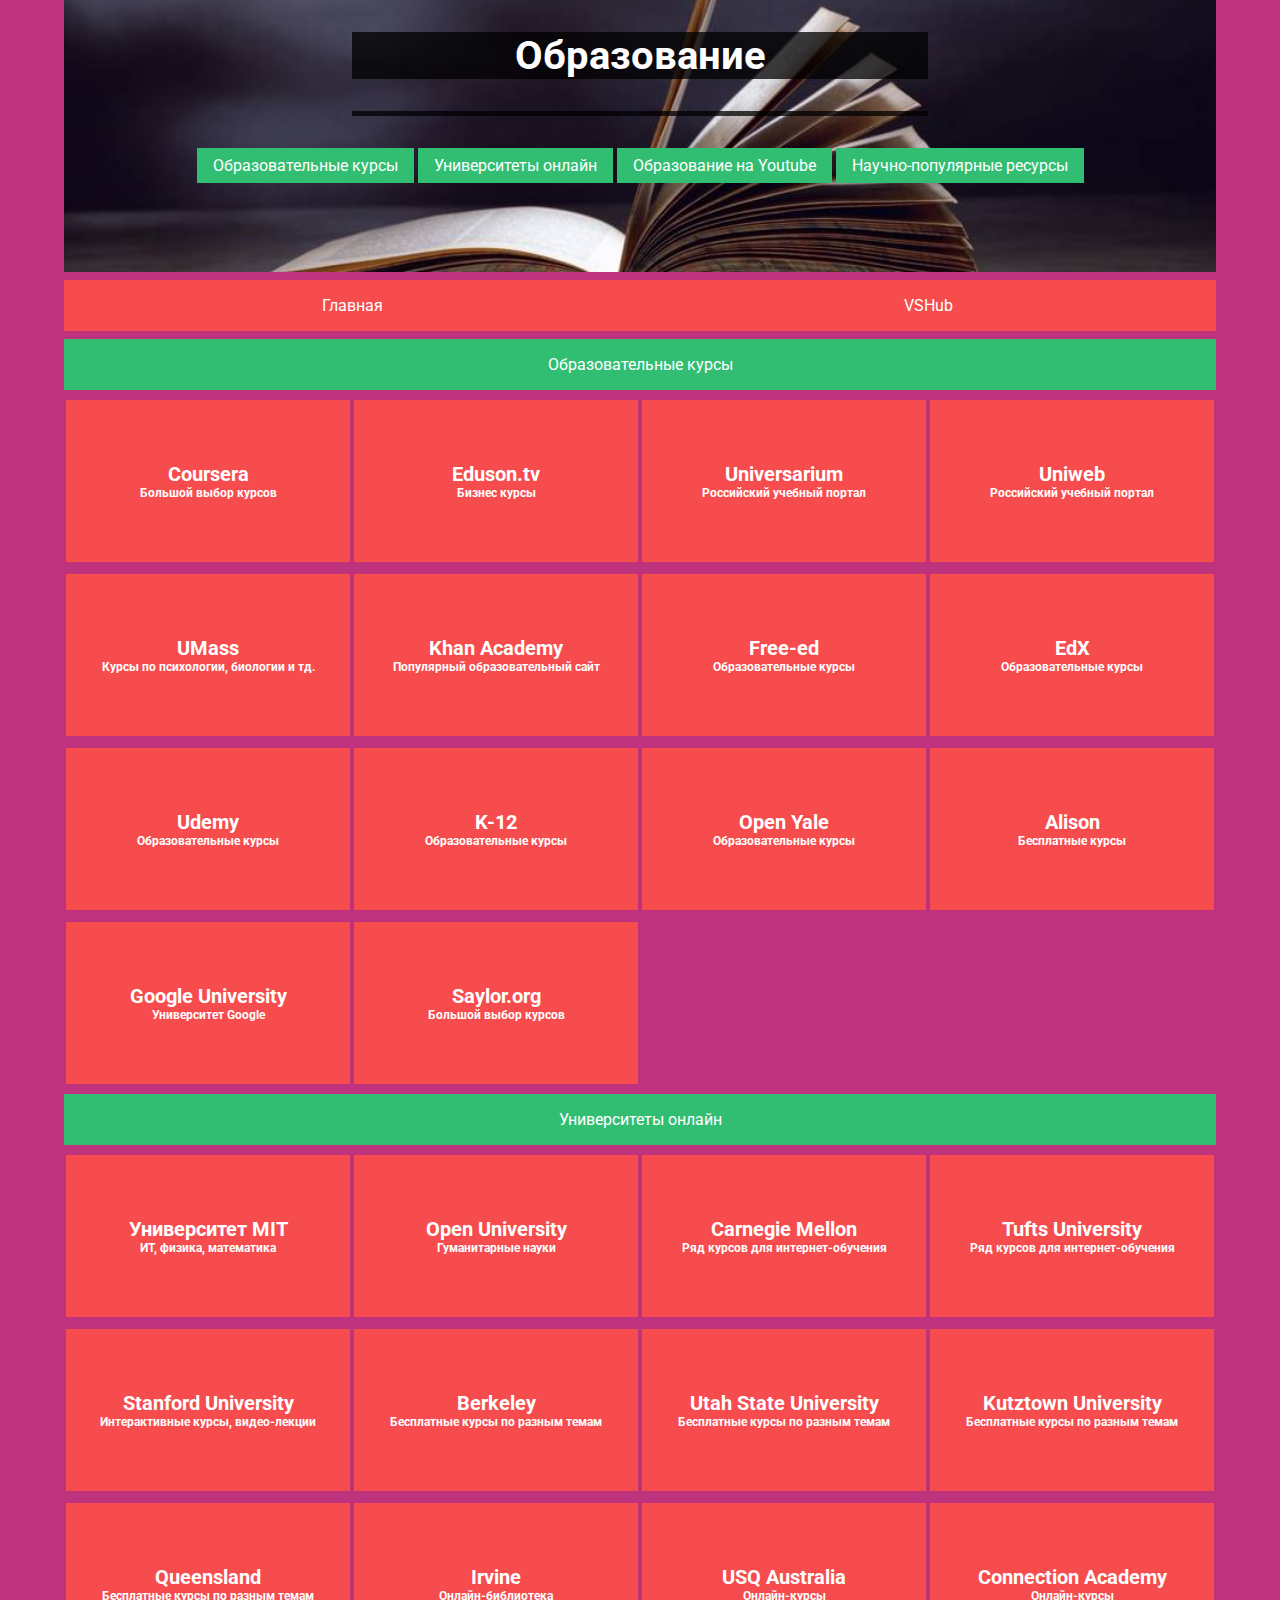
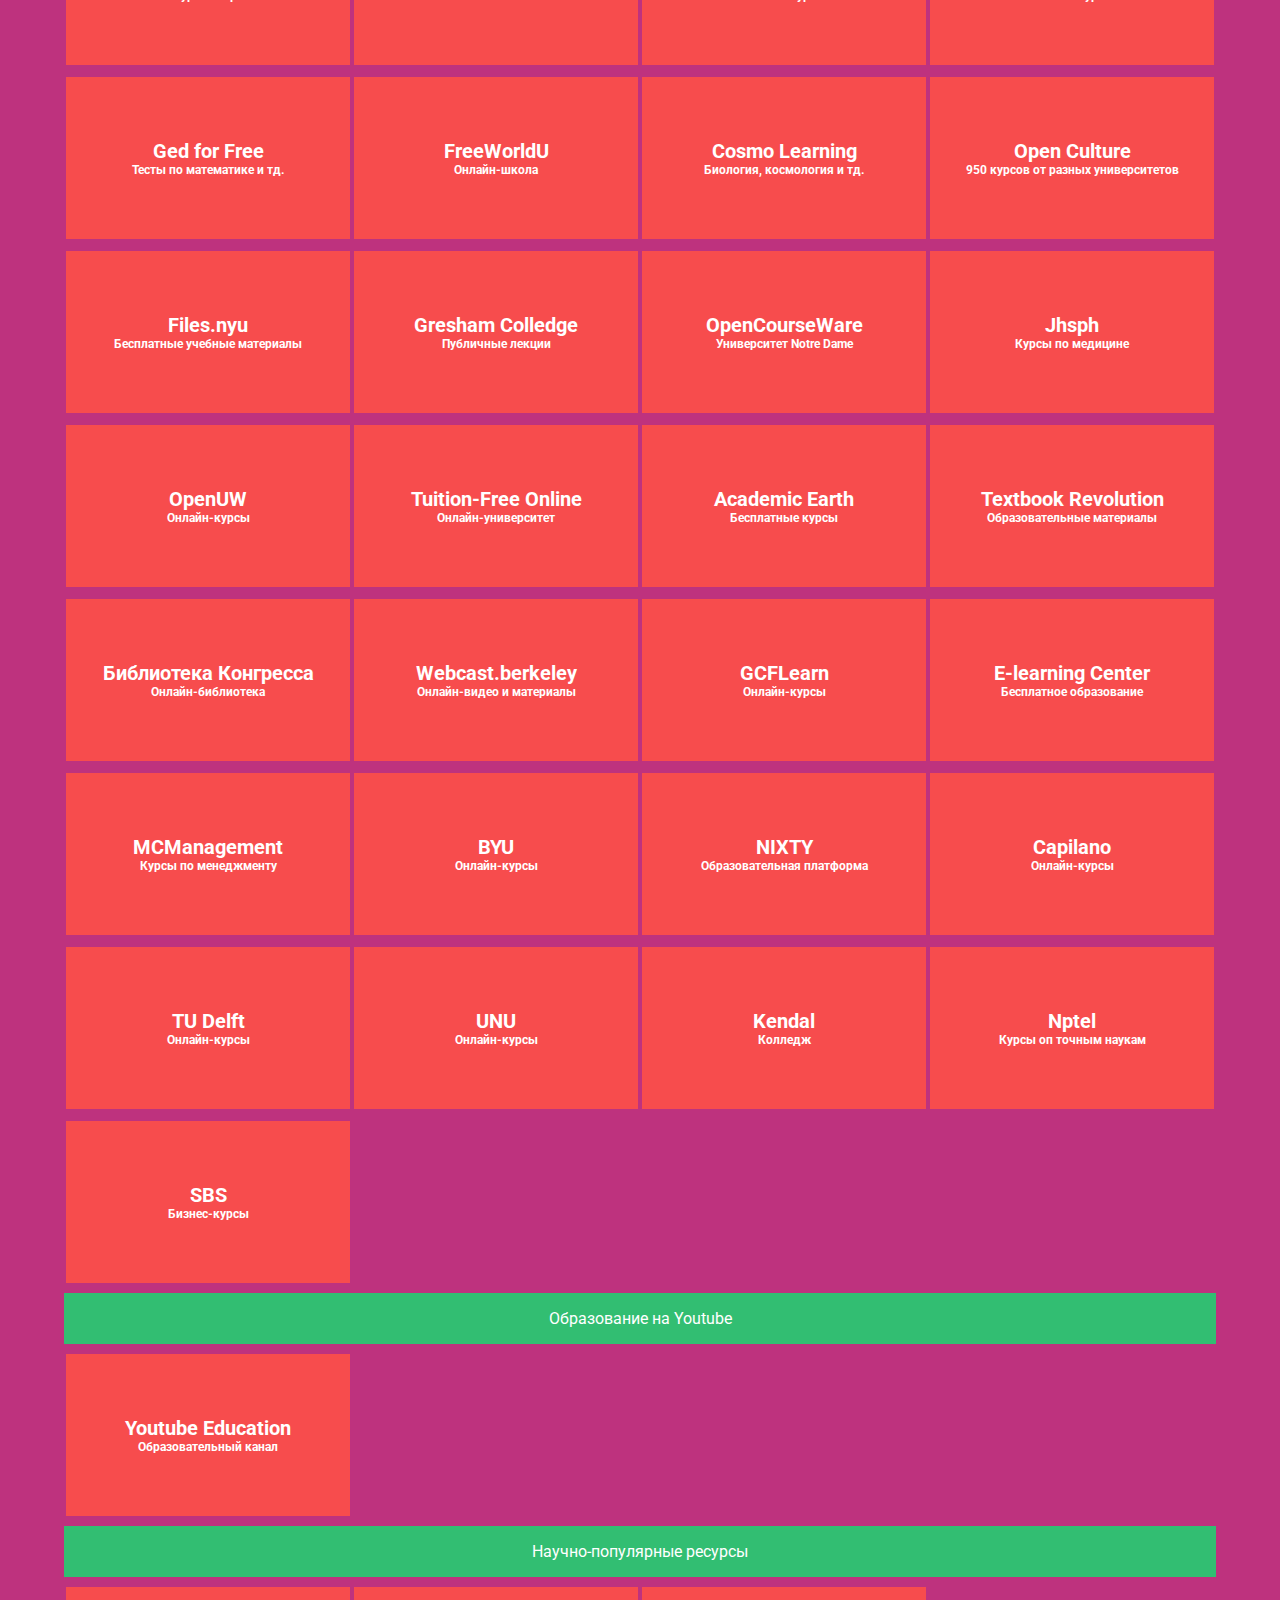
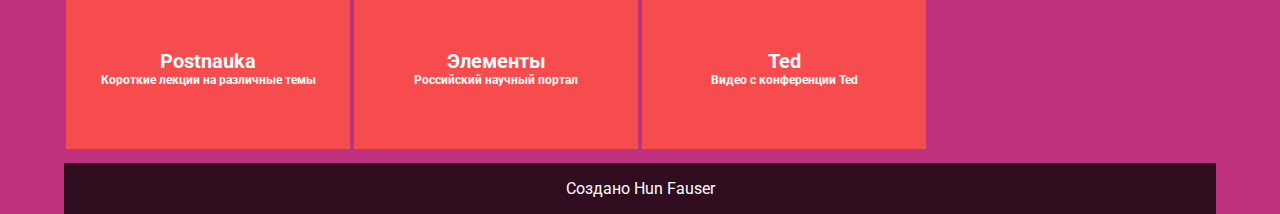
<file: education.html>
<!doctype html>
<html lang="en">
<head>
	<meta charset="UTF-8">
	<title>Образование</title>
	<link rel="stylesheet" href="style.css">
</head>
<body>

    <div class="container">

		<header id="education-page">
			<h1>Образование</h1>
			<div class="line"></div>
			<a href="#education"><p class="nav-links">Образовательные курсы</p></a>
			<a href="#online-university"><p class="nav-links">Университеты онлайн</p></a>
			<a href="#youtube-study"><p class="nav-links">Образование на Youtube</p></a>
			<a href="#science-bitch"><p class="nav-links">Научно-популярные ресурсы</p></a>
		</header>

		<nav>
			<ul>
				<a href="index.html"><li>Главная</li></a><!--
			 --><a href="http://vshub.wordpress.com" target="_blank"><li>VSHub</li></a>
			</ul>
		</nav>

		<div class="section-group" id="education">Образовательные курсы</div>
		    <a href="https://www.coursera.org/"><div class="section article">
				<h2>Coursera</h2>
				<h3>Большой выбор курсов</h3>
			</div></a><!--
	     --><a href="https://www.eduson.tv/"><div class="section article">
				<h2>Eduson.tv</h2>
				<h3>Бизнес курсы</h3>
			</div></a><!--
	     --><a href="http://universarium.org/"><div class="section article">
				<h2>Universarium</h2>
				<h3>Российский учебный портал</h3>
			</div></a><!--
	     --><a href="http://uniweb.ru/"><div class="section article">
				<h2>Uniweb</h2>
				<h3>Российский учебный портал</h3>
			</div></a><!--
	     --><a href="http://ocw.umb.edu/"><div class="section article">
				<h2>UMass</h2>
				<h3>Курсы по психологии, биологии и тд.</h3>
			</div></a><!--
	     --><a href="http://www.khanacademy.org/"><div class="section article">
				<h2>Khan Academy</h2>
				<h3>Популярный образовательный сайт</h3>
			</div></a><!--
	     --><a href="http://www.free-ed.net/free-ed/"><div class="section article">
				<h2>Free-ed</h2>
				<h3>Образовательные курсы</h3>
			</div></a><!--
	     --><a href="https://www.edx.org/"><div class="section article">
				<h2>EdX</h2>
				<h3>Образовательные курсы</h3>
			</div></a><!--
	     --><a href="http://www.udemy.com/"><div class="section article">
				<h2>Udemy</h2>
				<h3>Образовательные курсы</h3>
			</div></a><!--
	     --><a href="http://www.k12.com/schools-programs/online-public-schools"><div class="section article">
				<h2>K-12</h2>
				<h3>Образовательные курсы</h3>
			</div></a><!--
	     --><a href="http://oyc.yale.edu/"><div class="section article">
				<h2>Open Yale</h2>
				<h3>Образовательные курсы</h3>
			</div></a><!--
	     --><a href="http://alison.com/"><div class="section article">
				<h2>Alison</h2>
				<h3>Бесплатные курсы</h3>
			</div></a><!--
	     --><a href="https://developers.google.com/university/"><div class="section article">
				<h2>Google University</h2>
				<h3>Университет Google</h3>
			</div></a><!--
	     --><a href="http://www.saylor.org/"><div class="section article">
				<h2>Saylor.org</h2>
				<h3>Большой выбор курсов</h3>
			</div></a><!--
	     -->

	    <div class="section-group" id="online-university">Университеты онлайн</div>
		    <a href="http://ocw.mit.edu/index.htm"><div class="section article">
				<h2>Университет MIT</h2>
				<h3>ИТ, физика, математика</h3>
			</div></a><!--
	     --><a href="http://www.open.edu/openlearn/"><div class="section article">
				<h2>Open University</h2>
				<h3>Гуманитарные науки</h3>
			</div></a><!--
	     --><a href="http://oli.cmu.edu/"><div class="section article">
				<h2>Carnegie Mellon</h2>
				<h3>Ряд курсов для интернет-обучения</h3>
			</div></a><!--
	     --><a href="http://ocw.tufts.edu/"><div class="section article">
				<h2>Tufts University</h2>
				<h3>Ряд курсов для интернет-обучения</h3>
			</div></a><!--
	     --><a href="http://online.stanford.edu/courses/"><div class="section article">
				<h2>Stanford University</h2>
				<h3>Интерактивные курсы, видео-лекции</h3>
			</div></a><!--
	     --><a href="http://itunes.berkeley.edu/"><div class="section article">
				<h2>Berkeley</h2>
				<h3>Бесплатные курсы по разным темам</h3>
			</div></a><!--
	     --><a href="ocw.usu.edu/education/index.html"><div class="section article">
				<h2>Utah State University</h2>
				<h3>Бесплатные курсы по разным темам</h3>
			</div></a><!--
	     --><a href="http://www.kutztownsbdc.org/course_listing.asp"><div class="section article">
				<h2>Kutztown University</h2>
				<h3>Бесплатные курсы по разным темам</h3>
			</div></a><!--
	     --><a href="http://www.usq.edu.au/online"><div class="section article">
				<h2>Queensland</h2>
				<h3>Бесплатные курсы по разным темам</h3>
			</div></a><!--
	     --><a href="http://www.lib.uci.edu/collections/library-collections.html"><div class="section article">
				<h2>Irvine</h2>
				<h3>Онлайн-библиотека</h3>
			</div></a><!--
	     --><a href="http://ocw.usq.edu.au/"><div class="section article">
				<h2>USQ Australia</h2>
				<h3>Онлайн-курсы</h3>
			</div></a><!--
	     --><a href="http://www.connectionsacademy.com/home.aspx"><div class="section article">
				<h2>Connection Academy</h2>
				<h3>Онлайн-курсы</h3>
			</div></a><!--
	     --><a href="http://www.gedforfree.com/"><div class="section article">
				<h2>Ged for Free</h2>
				<h3>Тесты по математике и тд.</h3>
			</div></a><!--
	     --><a href="http://www.freeworldu.org/static/index.aspx"><div class="section article">
				<h2>FreeWorldU</h2>
				<h3>Онлайн-школа</h3>
			</div></a><!--
	     --><a href="http://www.cosmolearning.com/"><div class="section article">
				<h2>Cosmo Learning</h2>
				<h3>Биология, космология и тд.</h3>
			</div></a><!--
	     --><a href="http://www.openculture.com/freeonlinecourses"><div class="section article">
				<h2>Open Culture</h2>
				<h3>950 курсов от разных университетов</h3>
			</div></a><!--
	     --><a href="https://files.nyu.edu/jmg336/public/html/mathematics.html"><div class="section article">
				<h2>Files.nyu</h2>
				<h3>Бесплатные учебные материалы</h3>
			</div></a><!--
	     --><a href="http://www.gresham.ac.uk/"><div class="section article">
				<h2>Gresham Colledge</h2>
				<h3>Публичные лекции</h3>
			</div></a><!--
	     --><a href="http://ocw.nd.edu/"><div class="section article">
				<h2>OpenCourseWare</h2>
				<h3>Университет Notre Dame</h3>
			</div></a><!--
	     --><a href="http://ocw.jhsph.edu/"><div class="section article">
				<h2>Jhsph</h2>
				<h3>Курсы по медицине</h3>
			</div></a><!--
	     --><a href="http://www.outreach.washington.edu/openuw/"><div class="section article">
				<h2>OpenUW</h2>
				<h3>Онлайн-курсы</h3>
			</div></a><!--
	     --><a href="http://uopeople.edu/groups/tuition-free-online-degree"><div class="section article">
				<h2>Tuition-Free Online</h2>
				<h3>Онлайн-университет</h3>
			</div></a><!--
	     --><a href="http://academicearth.org/"><div class="section article">
				<h2>Academic Earth</h2>
				<h3>Бесплатные курсы</h3>
			</div></a><!--
	     --><a href="http://www.textbookrevolution.org/index.php/Main_Page"><div class="section article">
				<h2>Textbook Revolution</h2>
				<h3>Образовательные материалы</h3>
			</div></a><!--
	     --><a href="http://memory.loc.gov/ammem/index.html"><div class="section article">
				<h2>Библиотека Конгресса</h2>
				<h3>Онлайн-библиотека</h3>
			</div></a><!--
	     --><a href="http://webcast.berkeley.edu/"><div class="section article">
				<h2>Webcast.berkeley</h2>
				<h3>Онлайн-видео и материалы</h3>
			</div></a><!--
	     --><a href="http://www.gcflearnfree.org/"><div class="section article">
				<h2>GCFLearn</h2>
				<h3>Онлайн-курсы</h3>
			</div></a><!--
	     --><a href="http://www.e-learningcenter.com/free.htm"><div class="section article">
				<h2>E-learning Center</h2>
				<h3>Бесплатное образование</h3>
			</div></a><!--
	     --><a href="http://www.masterclassmanagement.com/"><div class="section article">
				<h2>MCManagement</h2>
				<h3>Курсы по менеджменту</h3>
			</div></a><!--
	     --><a href="http://is.byu.edu/site/courses/free.cfm"><div class="section article">
				<h2>BYU</h2>
				<h3>Онлайн-курсы</h3>
			</div></a><!--
	     --><a href="http://nixty.com/"><div class="section article">
				<h2>NIXTY</h2>
				<h3>Образовательная платформа</h3>
			</div></a><!--
	     --><a href="http://ocw.capilanou.ca/courselist"><div class="section article">
				<h2>Capilano</h2>
				<h3>Онлайн-курсы</h3>
			</div></a><!--
	     --><a href="http://ocw.tudelft.nl/"><div class="section article">
				<h2>TU Delft</h2>
				<h3>Онлайн-курсы</h3>
			</div></a><!--
	     --><a href="http://ocw.unu.edu/ocw/Courses_listing"><div class="section article">
				<h2>UNU</h2>
				<h3>Онлайн-курсы</h3>
			</div></a><!--
	     --><a href="http://www.kendal.ac.uk/"><div class="section article">
				<h2>Kendal</h2>
				<h3>Колледж</h3>
			</div></a><!--
	     --><a href="http://nptel.ac.in/"><div class="section article">
				<h2>Nptel</h2>
				<h3>Курсы оп точным наукам</h3>
			</div></a><!--
			--><a href="http://sbs.edu.ru"><div class="section article">
				<h2>SBS</h2>
				<h3>Бизнес-курсы</h3>
			</div></a><!--
			-->

	    <div class="section-group" id="youtube-study">Образование на Youtube</div>
	        <a href="https://www.youtube.com/channel/UC3yA8nDwraeOfnYfBWun83g"><div class="section article">
				<h2>Youtube Education</h2>
				<h3>Образовательный канал</h3>
			</div></a><!--
	     -->

	    <div class="section-group" id="science-bitch">Научно-популярные ресурсы</div>
		    <a href="http://postnauka.ru"><div class="section article">
				<h2>Postnauka</h2>
				<h3>Короткие лекции на различные темы</h3>
			</div></a><!--
	     --><a href="http://elementy.ru"><div class="section article">
				<h2>Элементы</h2>
				<h3>Российский научный портал</h3>
			</div></a><!--
	     --><a href="http://ted.com"><div class="section article">
				<h2>Ted</h2>
				<h3>Видео с конференции Ted</h3>
			</div></a><!--
	     -->

	<footer>Создано Hun Fauser</footer>
</body>
</html>

<!--
<a href="#"><div class="section article">
	<h2>#</h2>
	<h3>#</h3>
</div></a><!--
-->
</file>
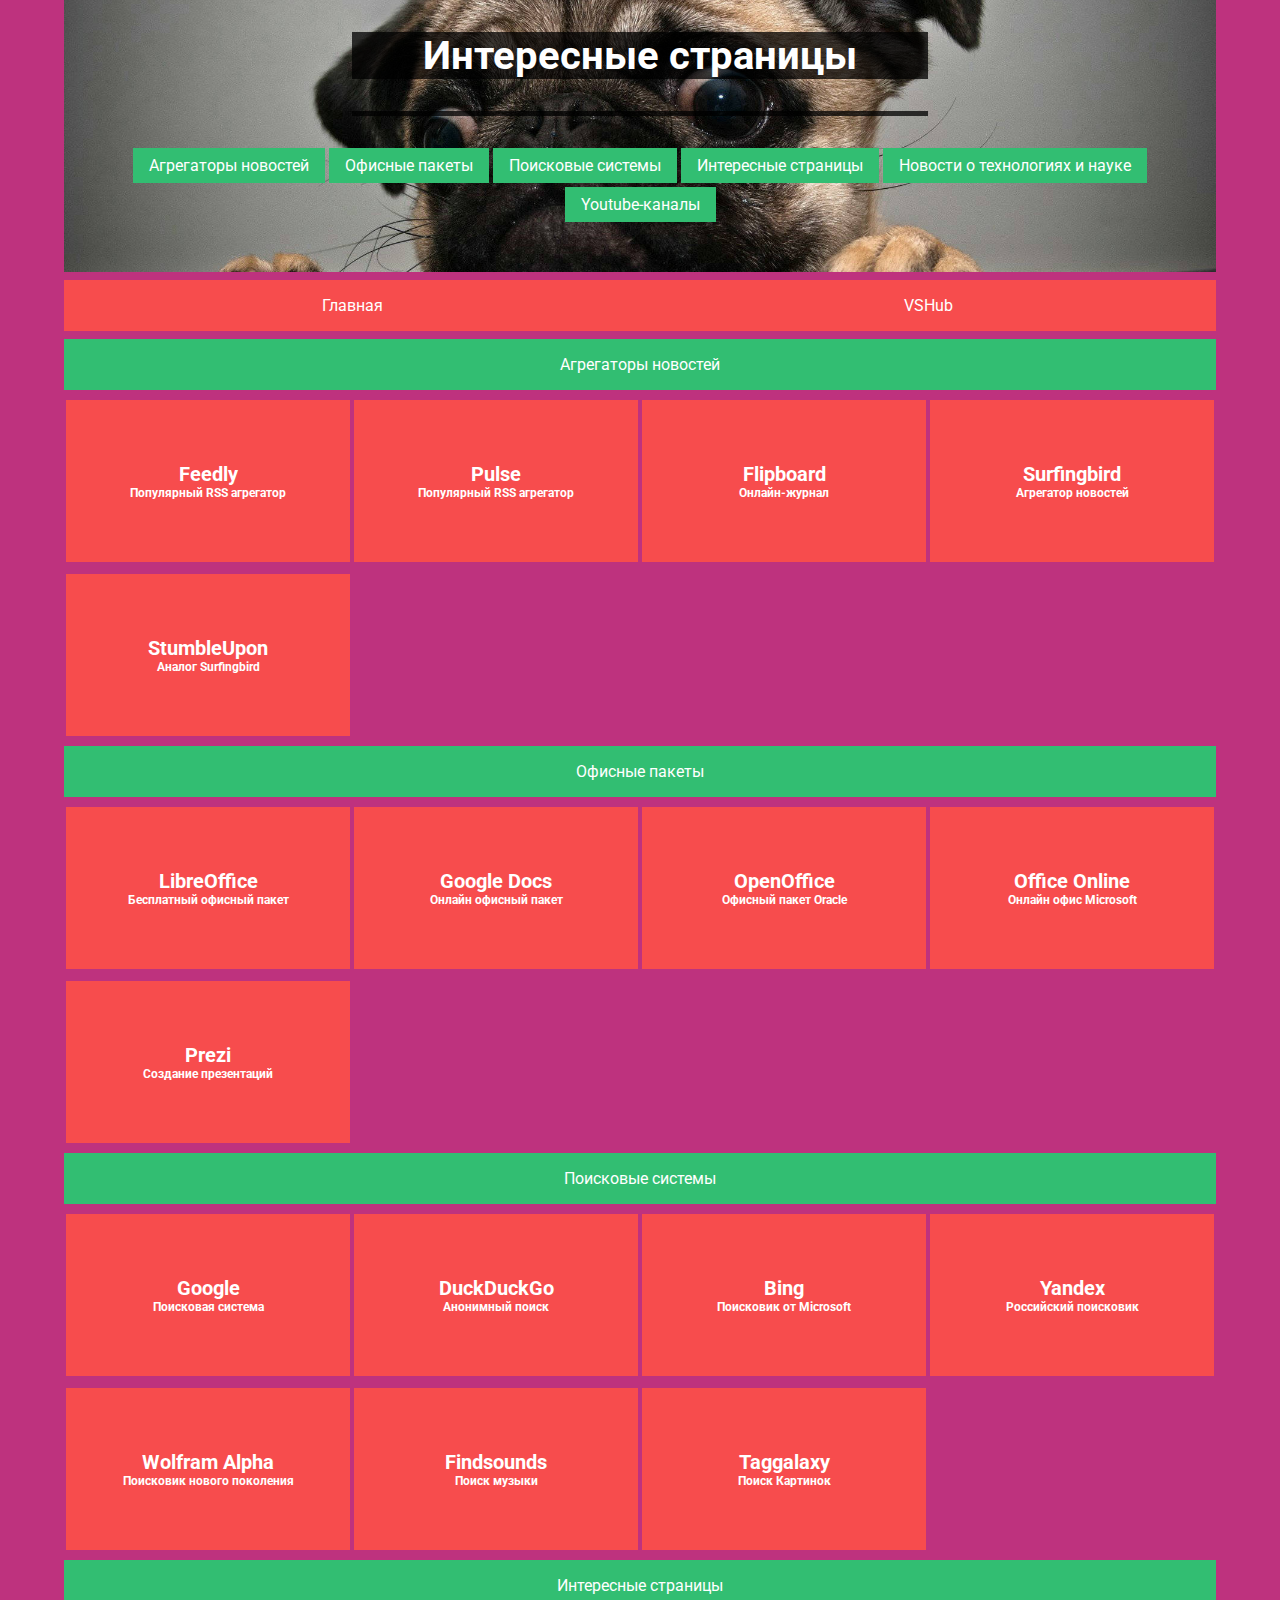
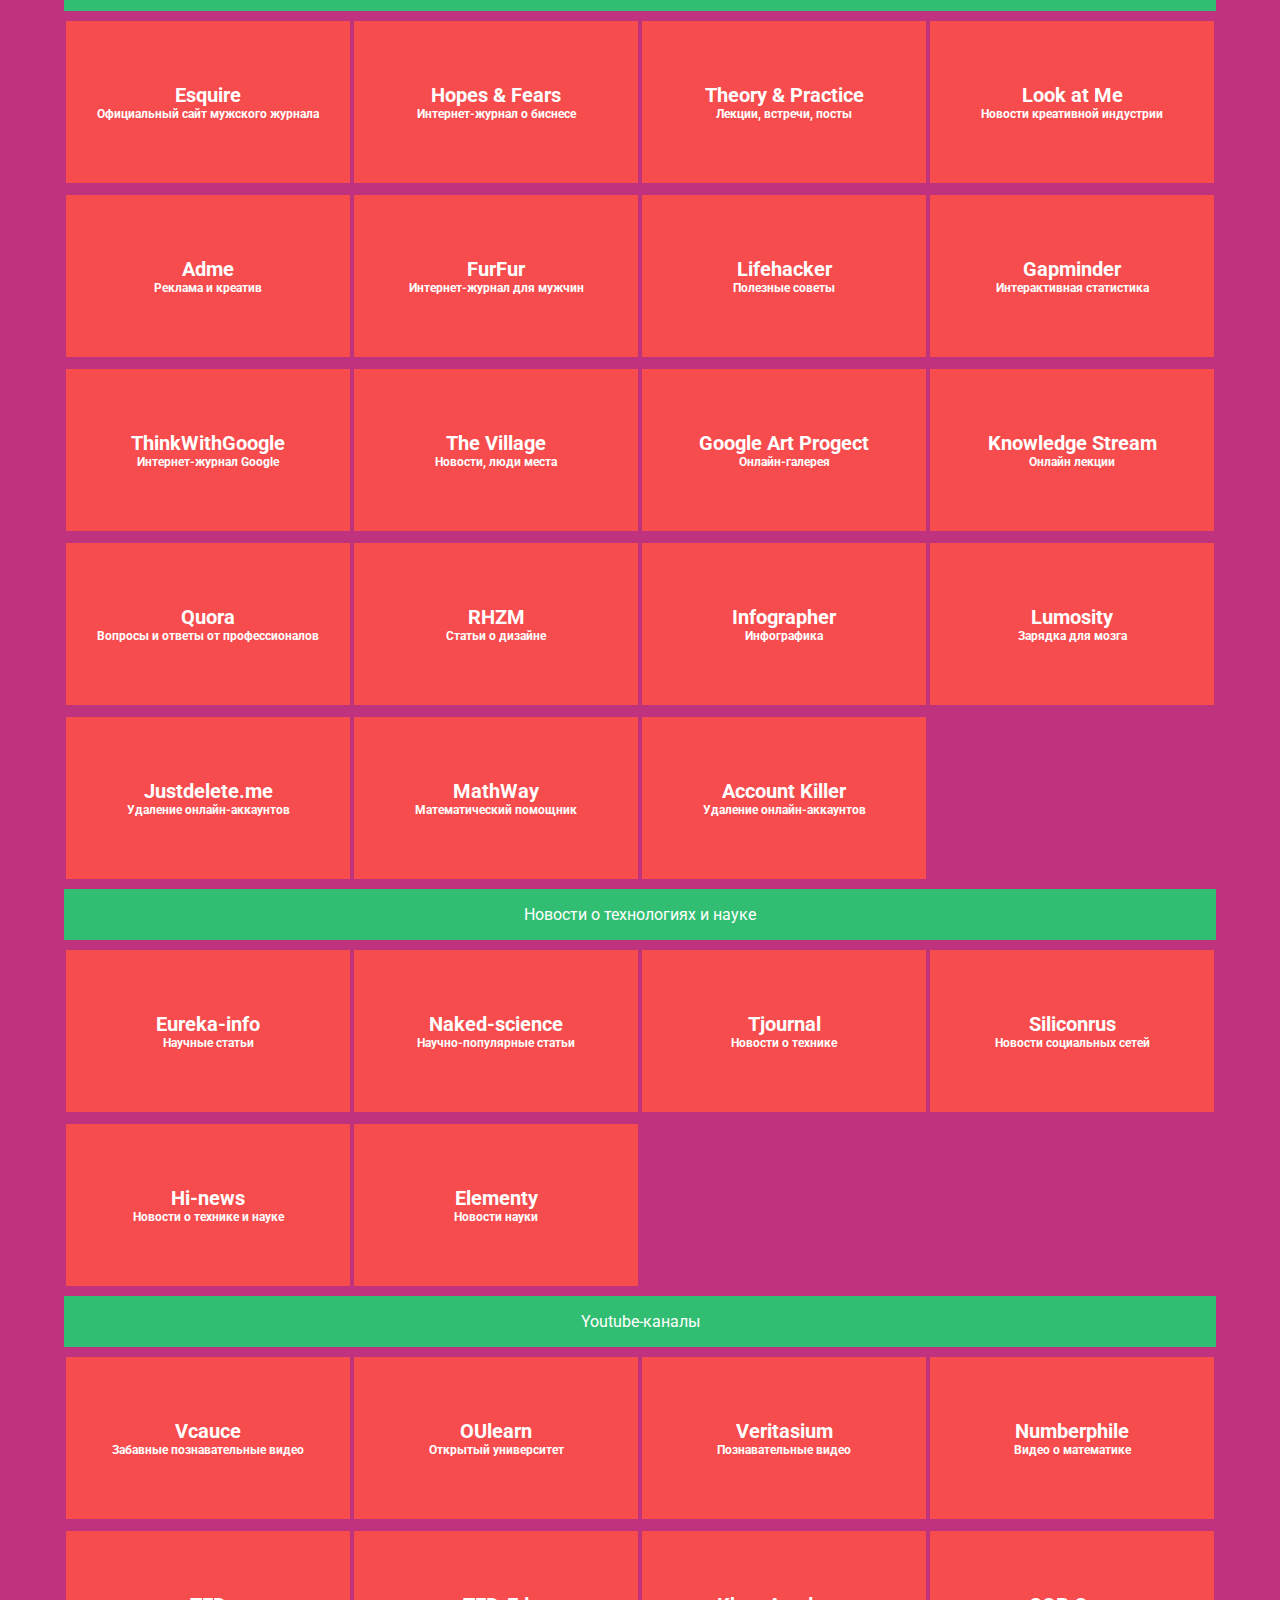
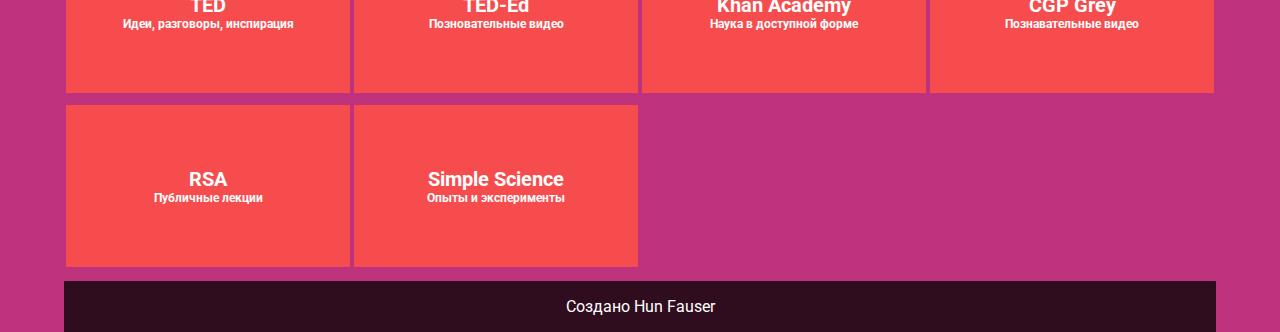
<file: interesting.html>
<!doctype html>
<html lang="en">
<head>
	<meta charset="UTF-8">
	<title>Интересные страницы</title>
	<link rel="stylesheet" href="style.css">
</head>
<body>

	<div class="container">

		<header id="interesting-page">
			<h1>Интересные страницы</h1>
			<div class="line"></div>
			<a href="#news-rss"><p class="nav-links">Агрегаторы новостей</p></a>
			<a href="#office"><p class="nav-links">Офисные пакеты</p></a>
			<a href="#search-engines"><p class="nav-links">Поисковые системы</p></a>
			<a href="#interesting-pages"><p class="nav-links">Интересные страницы</p></a>
			<a href="#to-read"><p class="nav-links">Новости о технологиях и науке</p></a>
			<a href="#youtube-watch"><p class="nav-links">Youtube-каналы</p></a>
		</header>

		<nav>
			<ul>
				<a href="index.html"><li>Главная</li></a><!--
			 --><a href="http://vshub.wordpress.com" target="_blank"><li>VSHub</li></a>
			</ul>
		</nav>

		<div class="section-group" id="news-rss">Агрегаторы новостей</div>
		    <a href="http://feedly.com/"><div class="section article">
				<h2>Feedly</h2>
				<h3>Популярный RSS агрегатор</h3>
			</div></a><!--
	     --><a href="https://www.pulse.me/"><div class="section article">
				<h2>Pulse</h2>
				<h3>Популярный RSS агрегатор</h3>
			</div></a><!--
	     --><a href="https://flipboard.com/"><div class="section article">
				<h2>Flipboard</h2>
				<h3>Онлайн-журнал</h3>
			</div></a><!--
	     --><a href="http://surfingbird.ru/"><div class="section article">
				<h2>Surfingbird</h2>
				<h3>Агрегатор новостей</h3>
			</div></a><!--
	     --><a href="http://www.stumbleupon.com/"><div class="section article">
				<h2>StumbleUpon</h2>
				<h3>Аналог Surfingbird</h3>
			</div></a><!--
	     -->

	    <div class="section-group" id="office">Офисные пакеты</div>
		    <a href="https://www.libreoffice.org/"><div class="section article">
				<h2>LibreOffice</h2>
				<h3>Бесплатный офисный пакет</h3>
			</div></a><!--
	     --><a href="https://docs.google.com/"><div class="section article">
				<h2>Google Docs</h2>
				<h3>Онлайн офисный пакет</h3>
			</div></a><!--
	     --><a href="http://www.openoffice.org/"><div class="section article">
				<h2>OpenOffice</h2>
				<h3>Офисный пакет Oracle</h3>
			</div></a><!--
	     --><a href="https://office.com/start/default.aspx"><div class="section article">
				<h2>Office Online</h2>
				<h3>Онлайн офис Microsoft</h3>
			</div></a><!--
	     --><a href="#"><div class="section article">
				<h2>Prezi</h2>
				<h3>Создание презентаций</h3>
			</div></a><!--
	     -->

	    <div class="section-group" id="search-engines">Поисковые системы</div>
	        <a href="https://www.google.com"><div class="section article">
				<h2>Google</h2>
				<h3>Поисковая система</h3>
			</div></a><!--
	     --><a href="https://duckduckgo.com"><div class="section article">
				<h2>DuckDuckGo</h2>
				<h3>Анонимный поиск</h3>
			</div></a><!--
	     --><a href="http://www.bing.com/"><div class="section article">
				<h2>Bing</h2>
				<h3>Поисковик от Microsoft</h3>
			</div></a><!--
	     --><a href="http://www.yandex.ru/"><div class="section article">
				<h2>Yandex</h2>
				<h3>Российский поисковик</h3>
			</div></a><!--
	     --><a href="https://www.wolframalpha.com/"><div class="section article">
				<h2>Wolfram Alpha</h2>
				<h3>Поисковик нового поколения</h3>
			</div></a><!--
	     --><a href="http://findsounds.com/"><div class="section article">
				<h2>Findsounds</h2>
				<h3>Поиск музыки</h3>
			</div></a><!--
	     --><a href="http://taggalaxy.de/"><div class="section article">
				<h2>Taggalaxy</h2>
				<h3>Поиск Картинок</h3>
			</div></a><!--
	     -->

	    <div class="section-group" id="interesting-pages">Интересные страницы</div>
	        <a href="http://esquire.ru/"><div class="section article">
				<h2>Esquire</h2>
				<h3>Официальный сайт мужского журнала</h3>
			</div></a><!--
	     --><a href="http://www.hopesandfears.com"><div class="section article">
				<h2>Hopes & Fears</h2>
				<h3>Интернет-журнал о биснесе</h3>
			</div></a><!--
	     --><a href="http://theoryandpractice.ru/"><div class="section article">
				<h2>Theory & Practice</h2>
				<h3>Лекции, встречи, посты</h3>
			</div></a><!--
	     --><a href="http://www.lookatme.ru/"><div class="section article">
				<h2>Look at Me</h2>
				<h3>Новости креативной индустрии</h3>
			</div></a><!--
	     --><a href="http://www.adme.ru/"><div class="section article">
				<h2>Adme</h2>
				<h3>Реклама и креатив</h3>
			</div></a><!--
	     --><a href="http://www.furfur.me/"><div class="section article">
				<h2>FurFur</h2>
				<h3>Интернет-журнал для мужчин</h3>
			</div></a><!--
	     --><a href="http://lifehacker.ru/"><div class="section article">
				<h2>Lifehacker</h2>
				<h3>Полезные советы</h3>
			</div></a><!--
	     --><a href="http://www.gapminder.org/"><div class="section article">
				<h2>Gapminder</h2>
				<h3>Интерактивная статистика</h3>
			</div></a><!--
	     --><a href="http://www.thinkwithgoogle.com/"><div class="section article">
				<h2>ThinkWithGoogle</h2>
				<h3>Интернет-журнал Google</h3>
			</div></a><!--
	     --><a href="http://www.the-village.ru/"><div class="section article">
				<h2>The Village</h2>
				<h3>Новости, люди места</h3>
			</div></a><!--
	     --><a href="http://www.google.com/culturalinstitute/project/art-project"><div class="section article">
				<h2>Google Art Progect</h2>
				<h3>Онлайн-галерея</h3>
			</div></a><!--
	     --><a href="http://www.knowledgestream.ru/"><div class="section article">
				<h2>Knowledge Stream</h2>
				<h3>Онлайн лекции</h3>
			</div></a><!--
	     --><a href="https://www.quora.com/"><div class="section article">
				<h2>Quora</h2>
				<h3>Вопросы и ответы от профессионалов</h3>
			</div></a><!--
	     --><a href="http://rhzm.ru/"><div class="section article">
				<h2>RHZM</h2>
				<h3>Статьи о дизайне</h3>
			</div></a><!--
	     --><a href="http://infographer.ru/"><div class="section article">
				<h2>Infographer</h2>
				<h3>Инфографика</h3>
			</div></a><!--
	     --><a href="http://www.lumosity.com/"><div class="section article">
				<h2>Lumosity</h2>
				<h3>Зарядка для мозга</h3>
			</div></a><!--
	     --><a href="http://justdelete.me"><div class="section article">
				<h2>Justdelete.me</h2>
				<h3>Удаление онлайн-аккаунтов</h3>
			</div></a><!--
	     --><a href="https://www.mathway.com/"><div class="section article">
				<h2>MathWay</h2>
				<h3>Математический помощник</h3>
			</div></a><!--
	     --><a href="http://www.accountkiller.com/en/"><div class="section article">
				<h2>Account Killer</h2>
				<h3>Удаление онлайн-аккаунтов</h3>
			</div></a><!--
	     -->

		<div class="section-group" id="to-read">Новости о технологиях и науке</div>
	     	<a href="http://eureka-info.ru/"><div class="section article">
				<h2>Eureka-info</h2>
				<h3>Научные статьи</h3>
			</div></a><!--
	     --><a href="http://naked-science.ru/"><div class="section article">
				<h2>Naked-science</h2>
				<h3>Научно-популярные статьи</h3>
			</div></a><!--
	     --><a href="http://tjournal.ru/"><div class="section article">
				<h2>Tjournal</h2>
				<h3>Новости о технике</h3>
			</div></a><!--
	     --><a href="http://siliconrus.com/"><div class="section article">
				<h2>Siliconrus</h2>
				<h3>Новости социальных сетей</h3>
			</div></a><!--
	     --><a href="http://hi-news.ru/"><div class="section article">
				<h2>Hi-news</h2>
				<h3>Новости о технике и науке</h3>
			</div></a><!--
	     --><a href="http://elementy.ru"><div class="section article">
				<h2>Elementy</h2>
				<h3>Новости науки</h3>
			</div></a><!--
	     -->

	    <div class="section-group" id="youtube-watch">Youtube-каналы</div>
	    	<a href="http://www.youtube.com/user/Vsauce"><div class="section article">
				<h2>Vcauce</h2>
				<h3>Забавные познавательные видео</h3>
			</div></a><!--
	     --><a href="http://www.youtube.com/user/OUlearn"><div class="section article">
				<h2>OUlearn</h2>
				<h3>Открытый университет</h3>
			</div></a><!--
	     --><a href="http://www.youtube.com/user/1veritasium"><div class="section article">
				<h2>Veritasium</h2>
				<h3>Познавательные видео</h3>
			</div></a><!--
	     --><a href="http://www.youtube.com/user/numberphile"><div class="section article">
				<h2>Numberphile</h2>
				<h3>Видео о математике</h3>
			</div></a><!--
	     --><a href="http://www.youtube.com/user/TEDtalksDirector"><div class="section article">
				<h2>TED</h2>
				<h3>Идеи, разговоры, инспирация</h3>
			</div></a><!--
	     --><a href="http://www.youtube.com/user/TEDEducation"><div class="section article">
				<h2>TED-Ed</h2>
				<h3>Позновательные видео</h3>
			</div></a><!--
	     --><a href="http://www.youtube.com/user/khanacademy"><div class="section article">
				<h2>Khan Academy</h2>
				<h3>Наука в доступной форме</h3>
			</div></a><!--
	     --><a href="http://www.youtube.com/user/CGPGrey?feature=watch"><div class="section article">
				<h2>CGP Grey</h2>
				<h3>Познавательные видео</h3>
			</div></a><!--
	     --><a href="http://www.youtube.com/user/theRSAorg"><div class="section article">
				<h2>RSA</h2>
				<h3>Публичные лекции</h3>
			</div></a><!--
	     --><a href="http://www.youtube.com/user/GTVscience"><div class="section article">
				<h2>Simple Science</h2>
				<h3>Опыты и эксперименты</h3>
			</div></a><!--
	     -->

	<footer>Создано Hun Fauser</footer>
</body>
</html>

<!--
<a href="#"><div class="section article">
				<h2>#</h2>
				<h3>#</h3>
			</div></a><!--
	     -->
</file>
<file: style.css>
@import url(http://fonts.googleapis.com/css?family=Roboto&subset=latin,cyrillic);

* {
	margin: 0;
	padding: 0;
	position: relative;
}

body {
	background: #be327e;
	font-family: Roboto, Helvetica, sans-serif;
}

.container {
	margin: 0 auto;
	width: 90%;
	max-width: 1200px;
	color: #fff;
}

h1 {
	font-size: 2.5em;
	background: rgba(0,0,0,.75);
	width: 50%;
	margin-left: 25%;
}

h2 {
	font-size: 1.25em;
	background: rgba(0,0,0,.75);
	width: 80%;
	margin-left: 10%;
}

h3 {
	font-size: .75em;
	width: 80%;
	margin-left: 10%;
}

.description {
	font-size: .95em;
	background: rgba(0,0,0,.75);
	padding: .75em 0;	
}

header {
	width: 100%;
	height: 15em;
	text-align: center;
	padding: 2em 0 0 0;
}

#main-page {
	background: url(pics/header.jpg) center center;
	background-size: cover;
}

#coding-page {
    background: url(pics/coding.jpg) center 15%;
	background-size: cover;
}

#economic-page {
    background: url(pics/economic.jpg) center center;
	background-size: cover;
}

#education-page {
    background: url(pics/education.jpg) center 70%;
	background-size: cover;
}

#apple-page {
    background: url(pics/apple.jpg) center center;
	background-size: cover;
}

#browser-page {
    background: url(pics/browser.jpg) center center;
	background-size: cover;
}

#cloud-page {
    background: url(pics/cloud.jpg) center center;
	background-size: cover;
}

#interesting-page {
    background: url(pics/interesting.jpg) center center;
	background-size: cover;
}

header > .line {
	margin: 2em auto;
	width: 50%;
	height: 5px;
	background: rgba(0,0,0,.75);
}

a {
	text-decoration: none;
	color: #fff;
}

nav {
	margin: .5em 0;
}

nav ul {
	width: 100%;
	text-align: center;
}

nav ul li {
	display: inline-block;
	width: 50%;
	padding: 1em 0;
	background: #F74C4D;
}

nav ul li:hover {
	background: #FB9D34;	
	cursor: pointer;
}

.section {
	width: 25%;
	background: #F74C4D;
    margin: 0 0 .5em 0;
    text-align: center;
	background-size: cover;
	display: inline-block;
	padding: 4em 0;

	-webkit-transition: all .1s linear;
	   -moz-transition: all .1s linear;
	    -ms-transition: all .1s linear;
	     -o-transition: all .1s linear;
	        transition: all .1s linear;
}

.section:hover {
	cursor: pointer;
	background: #FB9D34;

	-webkit-transform: scale(0.95);
	   -moz-transform: scale(0.95);
	    -ms-transform: scale(0.95);
     	 -o-transform: scale(0.95);
	        transform: scale(0.95);
}

.article {
	box-shadow: inset 0 0 0 2px #be327e;
}

.article h3, 
.article h2 {
	background: none;
	width: auto;
	padding: 0;
	margin: 0;
}

.section-group {
	width: 100%;
	padding: 1em 0;
	background: #32BE72;
	text-align: center;
	margin: 0 0 .5em 0;
	text-shadow: none;
	cursor: default;

	-webkit-user-select: none;
	   -moz-user-select: none;
	    -ms-user-select: none;
	        user-select: none;
}

.nav-links {
	background: #32BE72;
	margin: 0 0 .25em 0;
	padding: .5em 1em;
	width: auto;
	display: inline-block;
}

.nav-links:hover {
	background: #FB9D34;
}

footer {
	float: bottom;
	background: rgba(0,0,0,.75);
	text-align: center;
	padding: 1em;
	margin-top: .25em;
	cursor: default;

	-webkit-user-select: none;
	   -moz-user-select: none;
	    -ms-user-select: none;
	        user-select: none;
}

/*For IPAD*/
@media screen and (max-width: 1024px) {
	h1 {
		width: 60%;
		margin-left: 20%;
	}

	.description {
		width: 100%;
		margin-left: 0;
	}

	.section {
		margin: 0;
		width: 33.3333%;
	}

	.section-group {
		margin: .5em 0;
	}
}

/*For IPAD MINI*/
@media screen and (max-width: 768px) {
	.container {
		width: 100%;
	}

	h1 {
		width: 70%;
		margin-left: 15%;
	}

	.section {
		margin: 0;
		width: 50%;
	}
}

/*For IPHONE*/
@media screen and (max-width: 640px) {
	.container {
		width: 100%;
	}

	h1 {
	font-size: 2em;
	width: 100%;
	margin-left: 0;
    }

    .description {
    	width: 100%;
    	padding: 1em 0;
    }

    header {
    	height: auto;
    }

    nav {
    	margin: 0;
    }

	nav ul li {
		width: 100%;
		border-bottom: 1px solid rgba(0,0,0,.75);
	}

	.section {
		margin: 0;
		width: 100%;
	}

	.article {
		box-shadow: none;
		border-bottom: 5px solid #be327e;
	}

	.section-group {
		margin: 0 0 5px 0;
	}

	.nav-links {
		border-bottom: 1px solid rgba(0,0,0,.75);
		display: block;
		margin: 0;
	}
}
</file>
